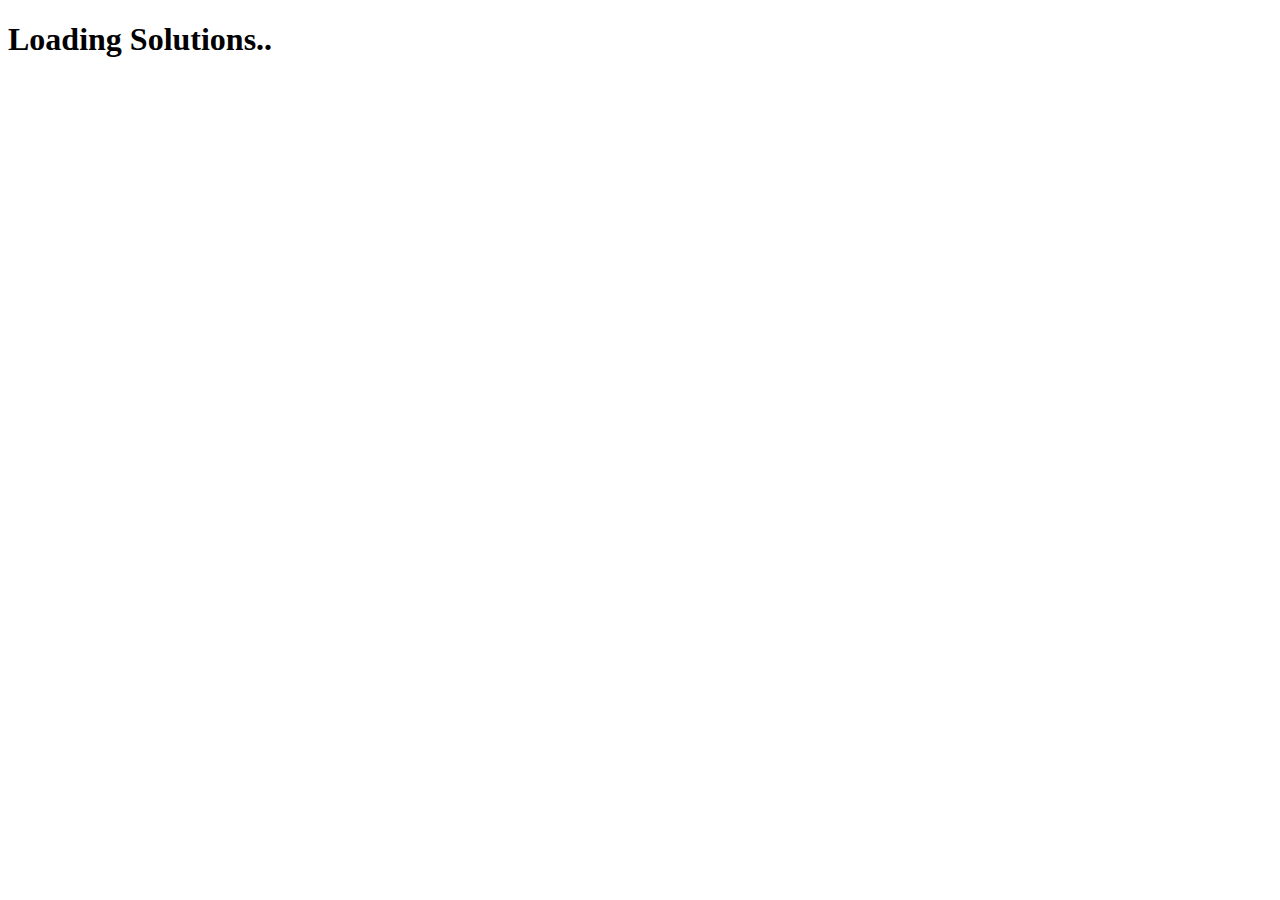
<file: Projects/PuzzleSolver/index.html>
<!doctype html>
<html lang="en">
  <head>
    <title>Puzzle Sovler</title>
    <meta http-equiv="Content-type" content="text/html; charset=utf-8" />
    <style>
        .container {
          flex-direction: row;
          height: 320px;
          width: 700px;
          box-sizing: border-box;
          padding: 2.5px 5px 2.5px 5px;
        }
        .piece {
          display: flex;
          height: 100px;
          position: relative;
          width: 305px;
          border: 1px solid black;
          box-sizing: border-box;
          margin: 2.5px;
        }
        .hole {
          display: flex;
          position: absolute;
          margin: 5px;
          height: 40px;
          width: 40px;
          border-radius: 50px;
          border: 1px solid black;
          box-sizing: border-box;
        }
        .top {
          position: absolute;
          left: 350px;
          height: 310px;
          width: 310px;
          box-sizing: border-box;
          transform: rotate(-90deg);
        }
        .bottom {
          position: absolute;
          height: 310px;
          width: 310px;
          box-sizing: border-box;
        }
        .text {
        }
    </style>
    <script>
      class Piece {
        constructor(number, map, orientation) {
          this.pieceNum = number;
          this.baseMap = map;
          this.orientation = orientation;
        }
        getNewOrientation(orientation) {
          return new Piece(this.pieceNum, this.baseMap, orientation);
        }
        getOrientedMap() {
          let map = [];
          switch(this.orientation) {
            case 0:
              map = this.baseMap;
              break;
            case 1:
              map = this.baseMap.slice(6,12).concat(this.baseMap.slice(0,6));
              break;
            case 2:
              map = this.baseMap.slice(6,12).concat(this.baseMap.slice(0,6)).reverse();
              break;
            case 3:
              map = this.baseMap.slice().reverse();
              break;
          }
          return map;
        }
      }

      // GLOBALS
      let maps = {
        0: [0,0,0,0,0,1,0,1,0,1,0,0],
        1: [0,1,0,0,1,0,0,0,1,0,0,0],
        2: [0,0,1,0,0,0,1,0,0,0,1,0],
        3: [1,0,0,0,0,1,0,0,0,1,0,0],
        4: [0,0,0,1,0,0,1,0,0,0,1,0],
        5: [0,0,1,0,0,1,0,1,0,0,0,0]
      }
      var DESIRED_COUNT = 9;
      let boardsTried = 0;
      let solutions = [];
      loadingState = 3;

      async function main() {

        // Allow DOM to load before processing
        await sleep(50);

        let pieces = [];
        for (key in maps) {
          pieces.push(new Piece(key, maps[key], 0));
        }
        let count = 0;
        for (let arrangement of getArrangements(pieces)) {
            count++;
            if (count == 200000) {
                count = 0;
                await updateLoading();
            }
          if (testBoard(arrangement)) {
              solutions.push(arrangement);
          }
        }

        document.getElementById("loading").innerHTML = "Solutions Found";
        describeResults();
        for(let key in solutions) {
          describeSolution(solutions[key], key)
          drawSolution(solutions[key]);
        }
      }

      function getArrangements(pieces) {
        let arrangements = [];
        let count = 0;
        for (let permutation of getPermutations(pieces)) {
          for (let orientation of getOrientations(permutation)) {
            arrangements.push(orientation);
          }
        }
        return arrangements;
      }

      function getPermutations(array) {
        return perm(array);
        function perm(xs) {
          let ret = [];

          for (let i = 0; i < xs.length; i = i + 1) {
            let rest = perm(xs.slice(0, i).concat(xs.slice(i + 1)));

            if(!rest.length) {
              ret.push([xs[i]])
            } else {
              for(let j = 0; j < rest.length; j = j + 1) {
                ret.push([xs[i]].concat(rest[j]))
              }
            }
          }
          return ret.slice();
        }
      }

      function getOrientations(pieces) {
        let orientations = []
        for (let a=0;a<4;a++) {
          for (let b=0;b<4;b++) {
            for (let c=0;c<4;c++) {
              for (let d=0;d<4;d++) {
                for (let e=0;e<4;e++) {
                  for (let f=0;f<4;f++) {
                    orientations.push([pieces[0].getNewOrientation(a),
                                      pieces[1].getNewOrientation(b),
                                      pieces[2].getNewOrientation(c),
                                      pieces[3].getNewOrientation(d),
                                      pieces[4].getNewOrientation(e),
                                      pieces[5].getNewOrientation(f)]);
                  }
                }
              }
            }
          }
        }
        return orientations;
      }

      function testBoard(pieces) {
        boardsTried++;

        let board = [];
        let topBoard = [];

        for(let key in pieces) {
          if (key < 3) {
            board.push(...pieces[key].getOrientedMap());
          } else {
            topBoard.push(...pieces[key].getOrientedMap());
          }
        }

        for (let col=5;col>=0;col--) {
          for (let row=0;row<6;row++){
            board.push(topBoard[row*6+col]);
          }
        }

        count = 0;
        for(let i=0;i<36;i++) {
          if (board[i] == 1 && board[i+36] == 1) {
            count++;
          }
        }
        if (count == DESIRED_COUNT) {
          return true;
        }
        return false;
      }

      function describeResults() {
        let container = document.createElement('pre');
        container.classList.add("text");
        container.innerHTML = "Total Boards Tested: "+boardsTried+"<br>Solutions Found: "+solutions.length;
        document.body.appendChild(container);
      }

      function describeSolution(pieces, key) {
        let container = document.createElement('pre');
        container.classList.add("text");
        let description = `<strong>SOLUTION ${parseInt(key)+1}:</strong><br>`;
        for (let key in pieces) {
          description += "  Location "+(parseInt(key)+1)+":<br>    Piece Number "+(parseInt(pieces[key].pieceNum)+1)+", Orientation: "+(pieces[key].orientation+1)+"<br>";
        }
        container.innerHTML = description;
        document.body.appendChild(container);
      }

      function drawSolution(pieces) {
        let container = document.createElement('div');
        container.classList.add("container");
        let htmlString = ``;
        let htmlBottom = ``;
        let htmlTop = ``;
        for (let key in pieces) {
          let holesString = ``;
          for (let i=0;i<12;i++) {
            if (pieces[key].getOrientedMap()[i] == 1) {
              holesString += `<div class="hole" style="left: ${i%6*50}px; top: ${i-5>0?50:0}px;"></div>`;
            }
          }
          if (key < 3) {
            htmlBottom +=`<div class="piece">
                          ${holesString}
                        </div>`
          } else {
            htmlTop += `<div class="piece">
                        ${holesString}
                      </div>`
          }
        }
        htmlString += `
          <div class="bottom">${htmlBottom}</div>
          <div class="top">${htmlTop}</div>`;
        container.innerHTML = htmlString;
        document.body.appendChild(container);
      }

      function log(text) {
        document.getElementById("log").innerHTML += `<li>${text}</li>`;
        console.log(text);
      }

      function sleep(ms) {
        return new Promise(resolve => setTimeout(resolve, ms));
      }

      async function updateLoading() {
          loadingState = (loadingState + 1) % 4;
          dots = (loadingState == 0 ? "." : (loadingState == 1 ? ".." : (loadingState == 2 ? "..." : "")));
          document.getElementById("loading").innerHTML = "Loading Solutions"+dots;
          return await sleep(20);
      }

    </script>
  </head>
  <body onload="main()">
    <h1 id="loading">Loading Solutions</h1>
    <ol style="list-style: none" id="log"></ol>
  </body>
</html>
</file>
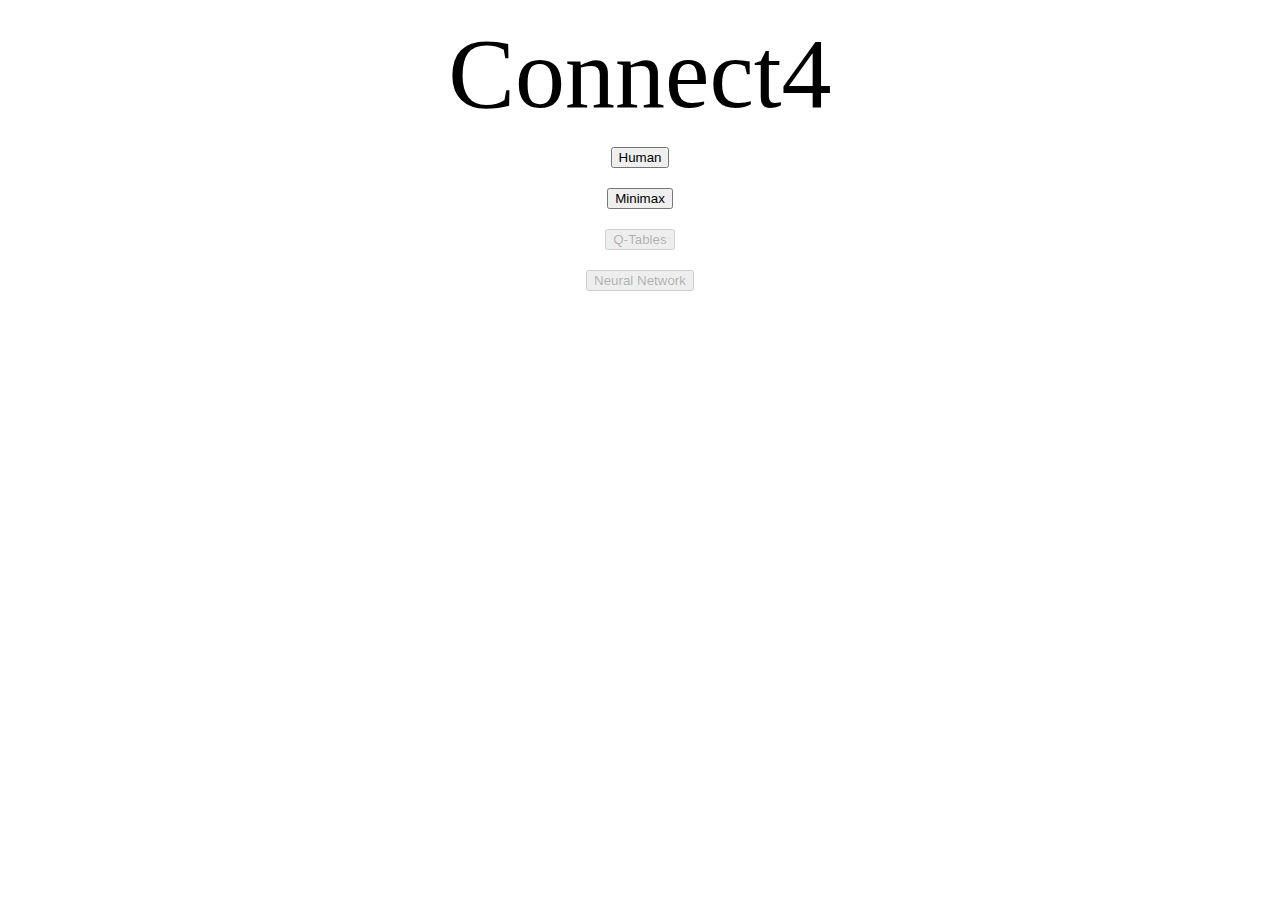
<file: Projects/Connect4-ML/main.html>
<!DOCTYPE HTML>

<html>
    <head>
      <link rel="stylesheet" type="text/css" href="styles.css">
      <script src="Script.js"></script>
      <!--<script src="Minimax.js"></script>-->
    </head>
    <body onload="onload()">
        <div id="main">
          <div id="menu">
            <div class="title">Connect4</div>
            <div id="options-area">
              <button id="human" class="options-button" onclick="start('human')" title="Play against yourself">Human</button>
              <button id="minimax" class="options-button" onclick="start('minimax')" title="Minimax Depth 8">Minimax</button>
              <button id="q-tables" class="options-button" onclick="start('q-tables')" disabled title="Incomplete Implementation">Q-Tables</button>
              <button id="neuralNetwork" class="options-button" onclick="start('neuralNetwork')" disabled title="Incomplete Implementation">Neural Network</button>
            </div>
          </div>
          <div id="game-frame" class="frame hidden">
            <div id="infoArea">
              <div id="buttons">
                <button id="back" class="button" onclick="back()">Back to Menu</button>
                <button id="reset" class="button" onclick="reset()">Reset</button>
                <button id="play-second" class="button hidden" onclick="playSecond()">Play Second</button>
              </div>
              <div id="info">
                <div id="nextTurn">Next Player: Blue</div>
                <div id="thinkingArea"></div>
              </div>
            </div>
            <div id="playArea"></div>
          </div>
        </div>
    </body>
</html>
</file>
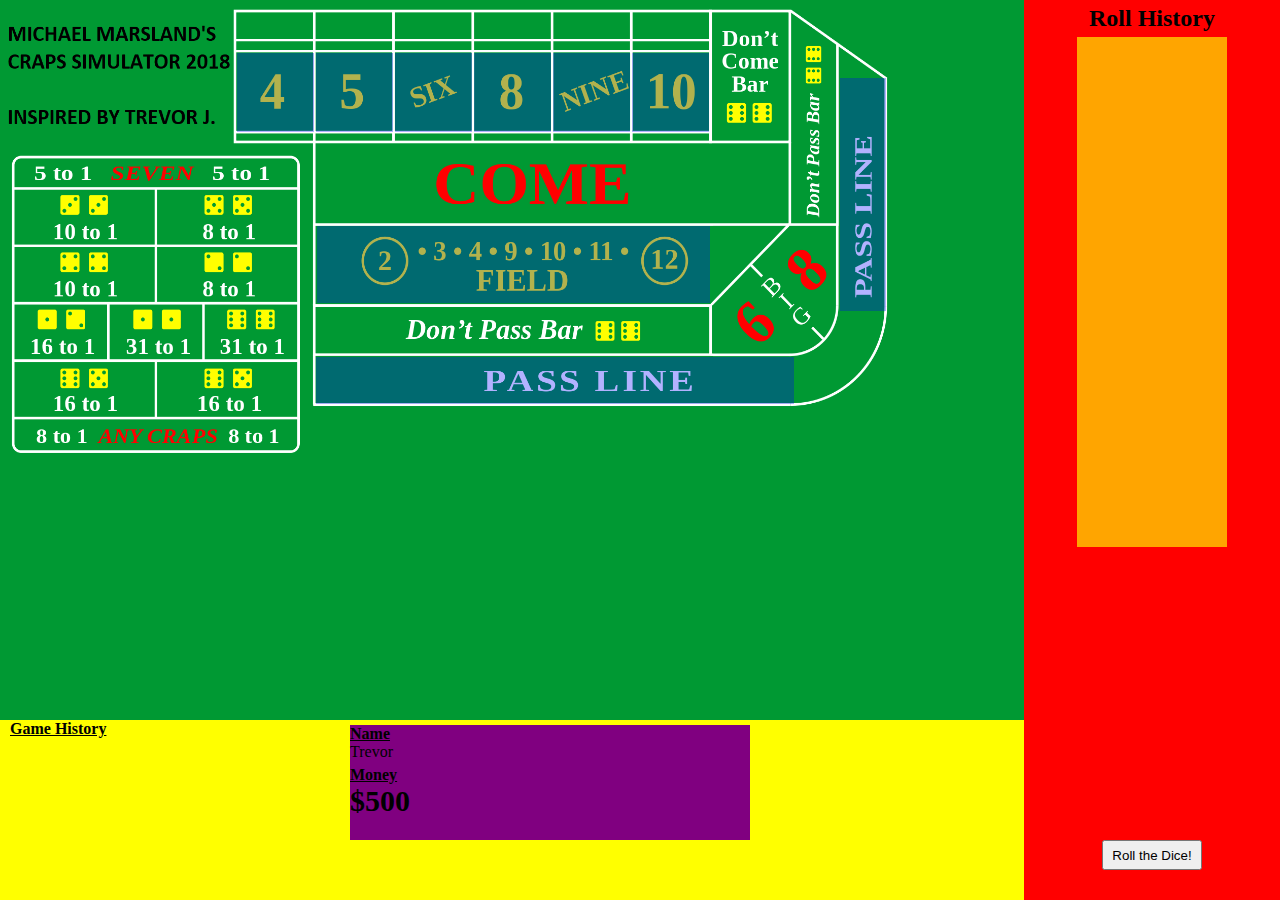
<file: Projects/Craps-Simulator/main.html>
<!DOCTYPE HTML>

<html>
    <head>
        <link rel="stylesheet" type="text/css" href="style.css">
        <script src="script.js"></script>
    </head>
    <body onload="startGame()">
        <div id="main">
            <div id="boardArea">
                <div id="placeBet4" onclick="placeBetOn4()"></div>
                <div id="placeBet5" onclick="placeBetOn5()"></div>
                <div id="placeBet6" onclick="placeBetOn6()"></div>
                <div id="placeBet8" onclick="placeBetOn8()"></div>
                <div id="placeBet9" onclick="placeBetOn9()"></div>
                <div id="placeBet10" onclick="placeBetOn10()"></div>
                <div id="passLineSide"></div>
                <div id="passLineBottom" onclick="placePassLineBetOnBottom()"></div>  
                <div id="fieldBet" onclick="placeFieldBet()"></div>
            </div>
            <div id="rollArea">
                <div id="rollHistoryContainer">      
                    <h2>Roll History</h2>
                    <div id="rollHistory">
                        
                    </div>
                </div>


                <div id="rollDice">
                    <button id="rollDiceButton">Roll the Dice!</button>
                </div>
            
            </div>
            <div id="playerArea">
                <p id="logTitle"><strong>Game History</strong></p>
                <div id="logContainer">
                    <div id="log">
                        
                    </div>
                </div>
                <div id="playerAreaDevider"></div>
                <div id="playerStats">
                    <div id=nameTitle>Name</div>
                    <div id=name>

                    </div>
                    <div id="moneyTitle">Money</div>
                    <div id="money">

                    </div>

                </div>
            </div>
        </div>
    </body>
</html>
</file>
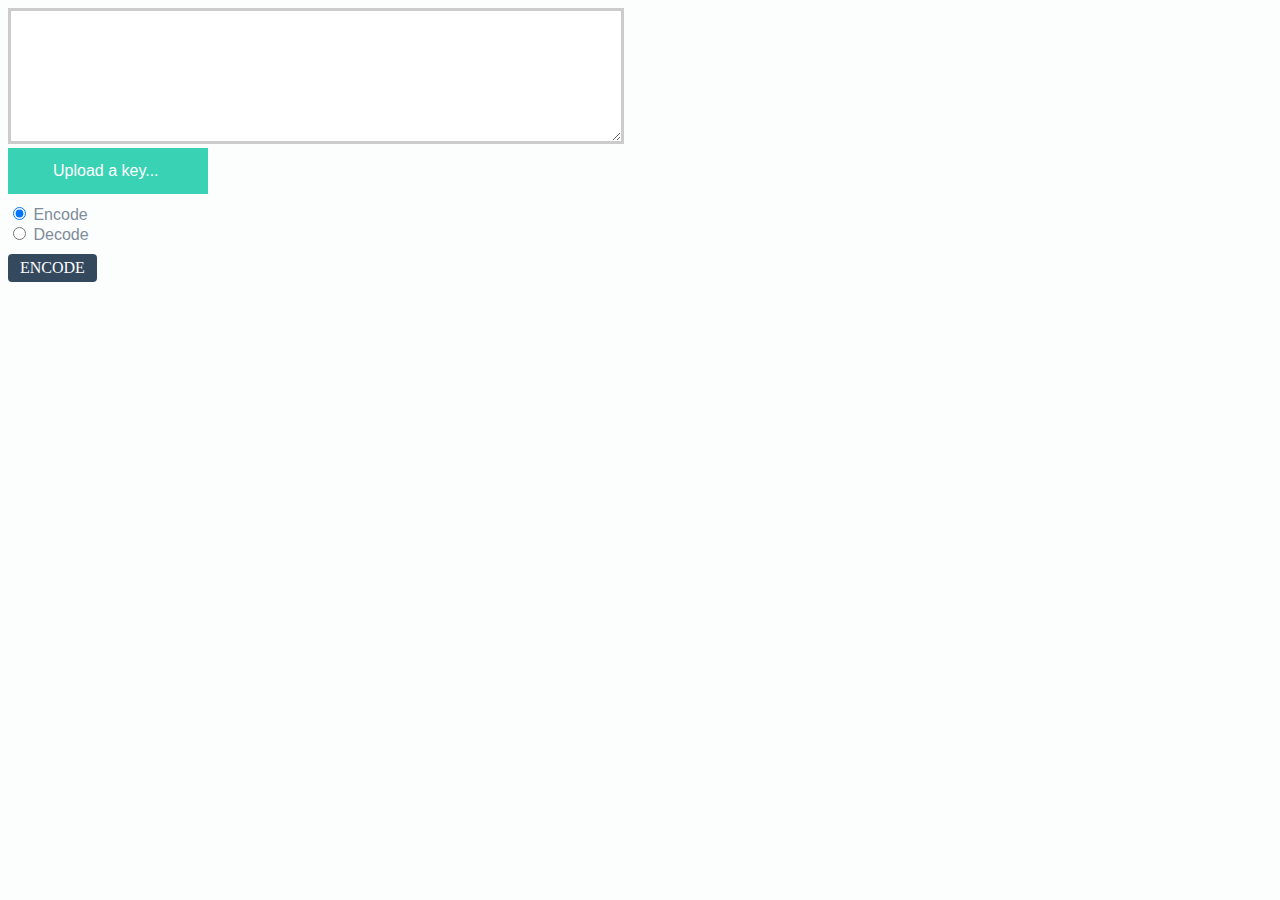
<file: Projects/Cryptomatic/Cryptomatic.html>
<!--
    --- The Cryptomatic 69---
    @author Michael Marsland (For Trevor Ryan Johns) December 14th, 2018

    "Merry Christmas and Happy Birthday. May the big brother state never take away your ability to scheme and plot."
-->

<!-- Version 4.1 -->


<!DOCTYPE HTML>
<html>
    <head>
        <style>
            body {
                font-family: "Open sans", "Segoe UI", "Segoe WP", Helvetica, Arial, sans-serif;
                color: #7F8C9A;
                background: #FCFDFD;
            }
            #wrapper
            {
                width: 100%;
            }

            #inputText {
                width: 600px;
                height: 120px;
                border: 3px solid #cccccc;
                padding: 5px;
                font-family: Tahoma, sans-serif;
                background-position: bottom right;
                background-repeat: no-repeat;
            }

            #encodeButton {
                background-color: #34495E;
                border: none;
                color: white;
                padding: 5px 12px;
                text-align: center;
                text-decoration: none;
                display: inline-block;
                font-size: 16px;
                margin-top: 10px;
                font-family: "Palatino Linotype";
                border: 0px dashed #39D2B4;
                border-radius: 4px;
            }

            #copyAllButton {
                background-color: #39D2B4;
                border: none;
                display: none;
                color: white;
                padding: 3px 7px;
                text-align: center;
                text-decoration: none;
                font-size: 14px;
                margin-top: 10px;
            }

            #outputText
            {
                word-wrap: break-word;
                white-space: pre-wrap;
            }

            .input-file-container {
                position: relative;
                width: 200px;
            }

            .js .input-file-trigger {
                display: block;
                padding: 14px 45px;
                background: #39D2B4;
                color: #fff;
                transition: all 0.3s;
                font-size: 1em;
                cursor: pointer;
            }

            .js .input-file {
                position: absolute;
                top: 0;
                left: 0;
                width: 200px;
                opacity: 0;
                padding: 14px 0;
                cursor: pointer;
            }

            .js .input-file:hover + .input-file-trigger,
            .js .input-file-trigger:hover {
                background: #34495E;
                color: #39D2B4;
            }

            .file-return {
                margin: 0;
                margin-top: 5px;
                margin-bottom: 10px;
            }

            .js .file-return {
                font-style: italic;
                font-size: .9em;
                font-weight: bold;
            }

            .js .file-return:not(:empty):before {
                content: "Current Key: ";
                font-style: normal;
                font-weight: normal;
            }


        </style>
    </head>
    <body>
        <div id="wrapper">
            <div id="inputArea">
                <textarea name="styled-textarea" id="inputText" onfocus="setbg('#39d2b407');" onblur="setbg('white')"></textarea>
            </div>
            <div id="uploadKeyArea">
                <div class="input-file-container">
                    <input class="input-file" id="fileInput" type="file">
                    <label tabindex="0" for="my-file" class="input-file-trigger">Upload a key...</label>
                </div>
                <p class="file-return"></p>
                <input id="encode" type="radio" name="coding" value="Encode" onclick="clickRadioButton(this.value)" checked> Encode<br>
                <input id="decode" type="radio" name="coding" value="Decode" onclick="clickRadioButton(this.value)"> Decode<br>
                <button id="encodeButton" onclick="encodeOrDecode()"> ENCODE </button><br>
                <button id="copyAllButton" onclick="copyAll()"> Copy to Clipboard </button>
            </div>
            <div id="outputArea">
                <p id="outputText"></p>
            </div>
        </div>



        <script type="text/javascript">
            var indexStepIncrement = 6;
            var searchStartOffsetIncrement = 9;
            var encode = true;

            var indexStep = 0;
            var searchStartOffset = 0;

            var key = ""; // 0H1e2y3 4t5h6e7r8e9,10 11h12o13w14 15a16r17e18 19y20o21u22? --> message => eyyy, who art thou? ---> 8-32-38-27-40-55-56-60-75-64

            function encodeOrDecode(evt) {
                var f = document.getElementById("fileInput").files[0];
                var message = document.getElementById("inputText").value;

                if (f) {
                    var r = new FileReader();
                    r.onload = function (e) {
                        var contents = e.target.result;
                        key = r.result;

                        if (encode)
                        {
                            document.getElementById("outputText").innerHTML = encodeMessage(message);
                            reassesCopyButtonVisibility();
                        }
                        else
                        {
                            document.getElementById("outputText").innerHTML = decodeMessage(message);
                            reassesCopyButtonVisibility();
                        }
                    }

                    r.readAsText(f);
                } else if (key != "")
                {
                    if (encode) {
                        document.getElementById("outputText").innerHTML = encodeMessage(message);
                        reassesCopyButtonVisibility();
                    }
                    else {
                        document.getElementById("outputText").innerHTML = decodeMessage(message);
                        reassesCopyButtonVisibility();
                    }
                }
                else {
                    alert("You must upload a key file");
                }
            }

            function encodeChar(char)
            {
                var position = key.indexOf(char, searchStartOffset) + 1; // 0, 9, 18, 27, 36, 45, 54, ...
                if (position == 0)
                {
                    searchStartOffset = 0;
                    position = key.indexOf(char, searchStartOffset) + 1;
                    if (position == 0)
                    {
                        throw new Error("Bad Key/Message Combination");
                    }
                }
                searchStartOffset += searchStartOffsetIncrement;

                indexStep += indexStepIncrement; // 6, 12, 18, 24, 30, 36, 42, 48, 54, 60, 66, 6, ...
                if (indexStep > 69) {
                    indexStep = 6;
                }

                var newPosition = position + indexStep;

                return newPosition;
            }

            function encodeMessage(message)
            {
                try
                {
                    indexStep = 0;
                    searchStartOffset = 0;

                    var encodedWord = "";
                    for (var i = 0; i < message.length; i++) {
                        encodedWord += encodeChar(message[i]) + "-";
                    }

                    return encodedWord.substring(0, encodedWord.length - 1);
                }
                catch (error)
                {
                    alert("The current message cannot be encoded with the given key");
                }
            }

            function decodeChar(position)
            {
                indexStep += indexStepIncrement; // 6, 12, 18, 24, 30, 36, 42, 48, 54, 60, 66, 6, ...
                if (indexStep > 69) {
                    indexStep = 6;
                }

                var newIndex = position - 1 - indexStep;
                if (key[newIndex] == undefined) {
                    throw new Error("Cannot decode the message");
                }
                return key[newIndex];
            }

            function decodeMessage(code)
            {
                try {
                    indexStep = 0;
                    var numbers = code.split('-');
                    var message = "";
                    for (var i = 0; i < numbers.length; i++) {
                        message += decodeChar(numbers[i]);
                    }
                    return message;
                }
                catch (error) {
                    return "<p style='color: red;'>Cannot decode the message</p>";
                }

            }
        </script>

        <script type="text/javascript">
            document.querySelector("html").classList.add('js');

            var fileInput = document.querySelector(".input-file"),
                button = document.querySelector(".input-file-trigger"),
                the_return = document.querySelector(".file-return");

            button.addEventListener("click", function (event) {
                fileInput.focus();
                return false;
            });

            fileInput.addEventListener("change", function (event) {
                if (this.files[0]) {
                    the_return.innerHTML = this.files[0].name;
                }
            });

            reassesCopyButtonVisibility();


            function clickRadioButton(type)
            {
                if (type == "Encode") {
                    encode = true;
                    document.getElementById('encodeButton').innerText = "ENCODE";
                }
                else
                {
                    encode = false;
                    document.getElementById('encodeButton').innerText = "DECODE";
                }
            }

            function setbg(color)
            {
                document.getElementById("inputText").style.background = color
            }

            function reassesCopyButtonVisibility()
            {
                console.log("Running");
                var text = document.querySelector('#outputText').innerText;

                if (text == '')
                {
                    document.querySelector("#copyAllButton").style.display = 'none';
                }
                else
                {
                    document.querySelector("#copyAllButton").style.display = 'inline-block';
                }
            }

            function copyAll()
            {
                const el = document.createElement('input');  // Create a <textarea> element
                el.value = document.querySelector('#outputText').innerText;                                 // Set its value to the string that you want copied
                el.setAttribute('readonly', '');                // Make it readonly to be tamper-proof
                el.style.position = 'absolute';
                el.style.left = '-9999px';                      // Move outside the screen to make it invisible
                document.body.appendChild(el);                  // Append the <textarea> element to the HTML document
                const selected =
                   document.getSelection().rangeCount > 0        // Check if there is any content selected previously
                     ? document.getSelection().getRangeAt(0)     // Store selection if found
                     : false;                                    // Mark as false to know no selection existed before
                el.select();                                    // Select the <textarea> content
                document.execCommand('copy');                   // Copy - only works as a result of a user action (e.g. click events)
                document.body.removeChild(el);                  // Remove the <textarea> element
                if (selected) {                                 // If a selection existed before copying
                   document.getSelection().removeAllRanges();    // Unselect everything on the HTML document
                   document.getSelection().addRange(selected);   // Restore the original selection
                }
            }




        </script>
    </body>
</html>
</file>
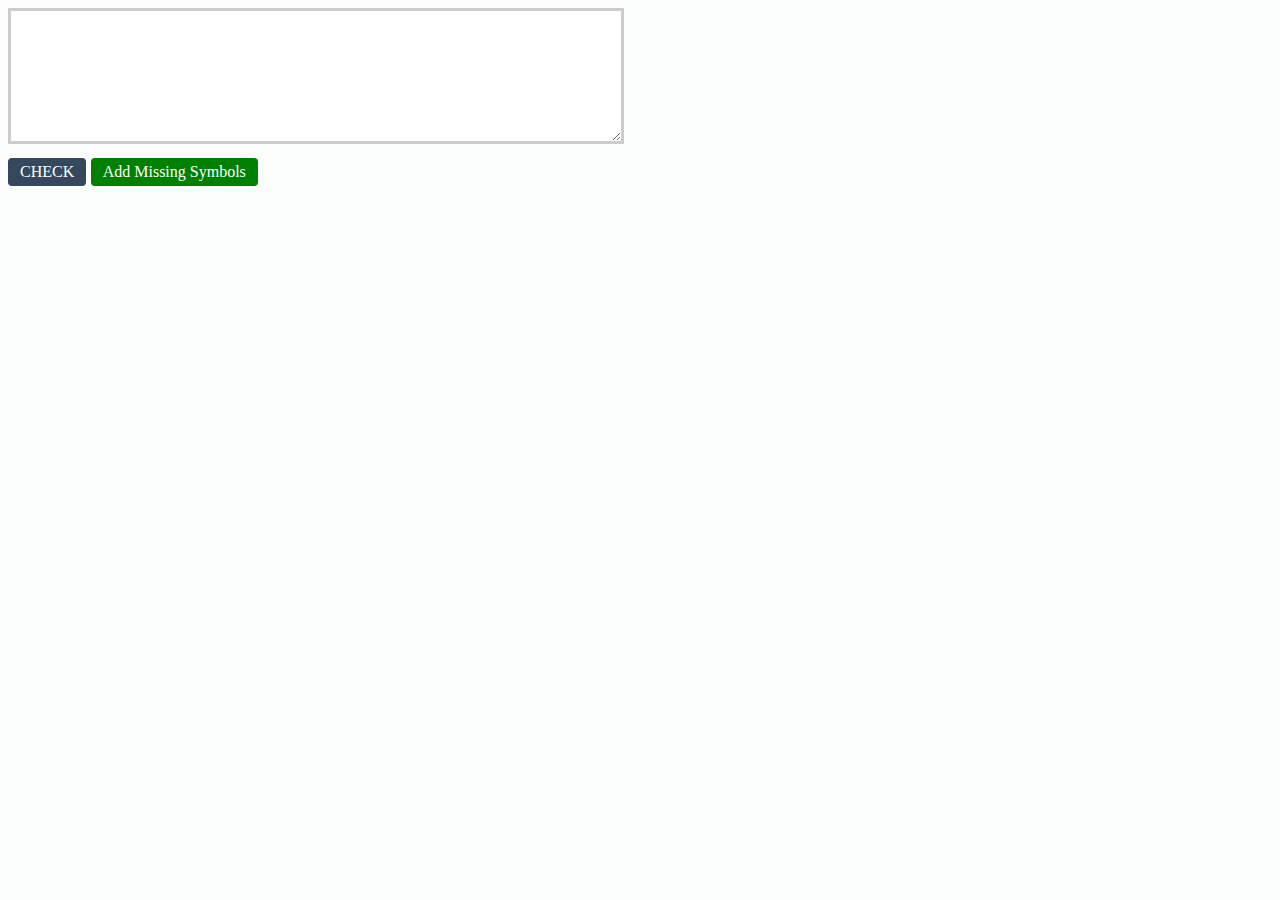
<file: Projects/Cryptomatic/KeyCreator.html>
<!--
    Checks a given file for missing symbols and can add them if needed. For use with the Cryptomatic!

    @author Michael Marsland
    @version Dec 28th, 2018
-->

<!-- Version 4.1 -->

<!DOCTYPE HTML>
<html>
    <head>
        <style>
            body {
                font-family: "Open sans", "Segoe UI", "Segoe WP", Helvetica, Arial, sans-serif;
                color: #7F8C9A;
                background: #FCFDFD;
            }
            #wrapper
            {
                width: 100%;
            }

            #inputText {
                width: 600px;
                height: 120px;
                border: 3px solid #cccccc;
                padding: 5px;
                font-family: Tahoma, sans-serif;
                background-position: bottom right;
                background-repeat: no-repeat;
            }

            #checkButton {
                background-color: #34495E;
                border: none;
                color: white;
                padding: 5px 12px;
                text-align: center;
                text-decoration: none;
                display: inline-block;
                font-size: 16px;
                margin-top: 10px;
                font-family: "Palatino Linotype";
                border: 0px dashed #39D2B4;
                border-radius: 4px;
            }

            #addSymbolsButton {
                background-color: green;
                border: none;
                color: white;
                padding: 5px 12px;
                text-align: center;
                text-decoration: none;
                display: inline-block;
                font-size: 16px;
                margin-top: 10px;
                font-family: "Palatino Linotype";
                border: 0px dashed #39D2B4;
                border-radius: 4px;
            }

            #copyAllButton {
                background-color: #39D2B4;
                border: none;
                display: none;
                color: white;
                padding: 3px 7px;
                text-align: center;
                text-decoration: none;
                font-size: 14px;
                margin-top: 10px;
                display: inline-block;
            }

            #downloadFileButton {
                background-color: #39D2B4;
                border: none;
                display: none;
                color: white;
                padding: 3px 7px;
                text-align: center;
                text-decoration: none;
                font-size: 14px;
                margin-top: 10px;
                display: inline-block;
            }

            #outputText
            {
                word-wrap: break-word;
                white-space: pre-wrap;
            }

            .input-file-container {
                position: relative;
                width: 200px;
            }

            .js .input-file-trigger {
                display: block;
                padding: 14px 45px;
                background: #39D2B4;
                color: #fff;
                transition: all 0.3s;
                font-size: 1em;
                cursor: pointer;
            }

            .js .input-file {
                position: absolute;
                top: 0;
                left: 0;
                width: 200px;
                opacity: 0;
                padding: 14px 0;
                cursor: pointer;
            }

            .js .input-file:hover + .input-file-trigger,
            .js .input-file-trigger:hover {
                background: #34495E;
                color: #39D2B4;
            }

            .file-return {
                margin: 0;
                margin-top: 5px;
                margin-bottom: 10px;
            }

            .js .file-return {
                font-style: italic;
                font-size: .9em;
                font-weight: bold;
            }

            .js .file-return:not(:empty):before {
                content: "Current Key: ";
                font-style: normal;
                font-weight: normal;
            }
        </style>
    </head>
    <body>
        <div id="wrapper">
            <div id="inputArea">
                <textarea name="styled-textarea" id="inputText" onfocus="setbg('#39d2b407');" onblur="setbg('white')"></textarea>
            </div>
            <button id="checkButton" onclick="checkKey(true)"> CHECK </button>
            <button id="addSymbolsButton" onclick="addMissingSymbols()"> Add Missing Symbols </button><br>
            <button id="copyAllButton" onclick="copyAll()"> Copy to Clipboard </button>
            <button id="downloadFileButton" onclick="downloadCompleteKey()"> Download Complete Key </button>
            <div id="outputArea">
                <p id="outputText"></p>
            </div>
        </div>

        <script type="text/javascript">
            var letters = "abcdefghijklmnopqrstuvwxyzABCDEFGHIJKLMNOPQRSTUVWXYZ";
            var numbers = "0123456789";
            var characters =" `~!@#$%^&*()_+-={}[]|:;'\"\\?/><,.    ";
            var symbols = letters + numbers + characters;
            var missingSymbols = "";
            console.log(symbols);

            function checkKey(show) {
                var text = document.getElementById("inputText").value;
                missingSymbols = "";
                for (symbolIndex in symbols){
                    if (!text.includes(symbols[symbolIndex]))
                    {
                        missingSymbols += symbols[symbolIndex];
                    }
                }
                
                if (show)
                {
                    displayMissingSymbols();
                }
            }

            function addMissingSymbols(){
                console.log("Adding Symbols!");
                var key = document.getElementById("inputText").value;
                checkKey(false);

                for (symbolIndex in missingSymbols){
                    var index = Math.floor(Math.random() * key.length);
                    key = key.slice(0, index) + missingSymbols[symbolIndex] + key.slice(index);
                    console.log(index);
                }
                
                document.getElementById("outputText").innerText = key;
                reassesCopyButtonVisibility();
                reassesDownloadButtonVisibility();
            }

            function displayMissingSymbols()
            {
                if (missingSymbols == ""){
                    document.getElementById("outputText").innerText = "This key is complete! Happy Encoding!";
                    reassesDownloadButtonVisibility();
                } else {
                    document.getElementById("outputText").innerText = "This key is missing the following symbols:\n" + missingSymbols;
                }
            }

            function downloadCompleteKey()
            {
                addMissingSymbols();
                var key = document.getElementById("outputText").innerText;
                download("CompleteKey.txt", key);
            }
        </script>

        <script type="text/javascript">
            document.querySelector("html").classList.add('js');

            reassesCopyButtonVisibility();
            reassesDownloadButtonVisibility();

            function setbg(color)
            {
                document.getElementById("inputText").style.background = color
            }

            function reassesCopyButtonVisibility()
            {
                var text = document.querySelector('#outputText').innerText;

                if (text == '')
                {
                    document.querySelector("#copyAllButton").style.display = 'none';
                }
                else
                {
                    document.querySelector("#copyAllButton").style.display = 'inline-block';
                }
            }

            function reassesDownloadButtonVisibility()
            {
                var text = document.querySelector('#outputText').innerText;

                if (text == '')
                {
                    document.querySelector("#downloadFileButton").style.display = 'none';
                }
                else
                {
                    document.querySelector("#downloadFileButton").style.display = 'inline-block';
                }
            }

            function copyAll()
            {
                const el = document.createElement('input');  // Create a <textarea> element
                el.value = document.querySelector('#outputText').innerText;                                 // Set its value to the string that you want copied
                el.setAttribute('readonly', '');                // Make it readonly to be tamper-proof
                el.style.position = 'absolute';
                el.style.left = '-9999px';                      // Move outside the screen to make it invisible
                document.body.appendChild(el);                  // Append the <textarea> element to the HTML document
                const selected =
                   document.getSelection().rangeCount > 0        // Check if there is any content selected previously
                     ? document.getSelection().getRangeAt(0)     // Store selection if found
                     : false;                                    // Mark as false to know no selection existed before
                el.select();                                    // Select the <textarea> content
                document.execCommand('copy');                   // Copy - only works as a result of a user action (e.g. click events)
                document.body.removeChild(el);                  // Remove the <textarea> element
                if (selected) {                                 // If a selection existed before copying
                   document.getSelection().removeAllRanges();    // Unselect everything on the HTML document
                   document.getSelection().addRange(selected);   // Restore the original selection
                }
            }

            function download(filename, text) {
                var element = document.createElement('a');
                element.setAttribute('href', 'data:text/plain;charset=utf-8,' + encodeURIComponent(text));
                element.setAttribute('download', filename);

                element.style.display = 'none';
                document.body.appendChild(element);

                element.click();

                document.body.removeChild(element);
                }
        </script>
    </body>
</html>
</file>
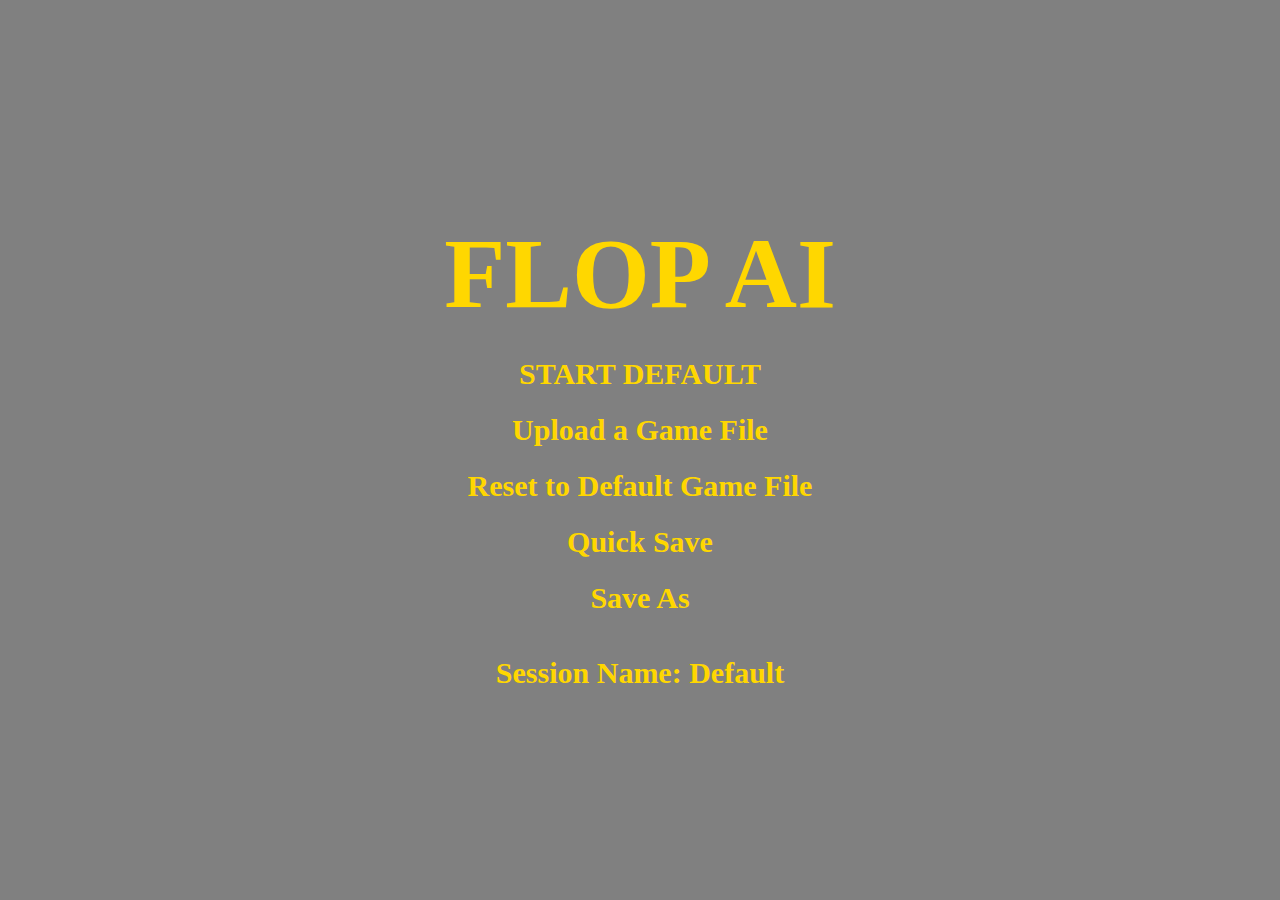
<file: Projects/FlopAI/app.html>
<!DOCTYPE HTML>

<html>
    <head>
      <link rel="stylesheet" type="text/css" href="styles/mainStyles.css">
      <script src="resources/Adjectives.js"></script>
      <script src="resources/Maps.js"></script>
      <script src="resources/Names.js"></script>
      <script src="resources/Default.js"></script>


      <script src="scripts/AI.js"></script>
      <script src="scripts/App.js"></script>
      <script src="scripts/Coach.js"></script>
      <script src="scripts/Coord.js"></script>
      <script src="scripts/Matrix.js"></script>
      <script src="scripts/NeuralNetwork.js"></script>
      <script src="scripts/Modal.js"></script>
      <script src="scripts/Map.js"></script>
      <script src="scripts/MapManager.js"></script>
      <script src="scripts/Game.js"></script>
      <script src="scripts/System.js"></script>
      <script src="scripts/Block.js"></script>
      <script src="scripts/Board.js"></script>
      <script src="scripts/Brain.js"></script>
      <script src="scripts/Decoder.js"></script>
      <script src="scripts/Direction.js"></script>
      <script src="scripts/Player.js"></script>
      <script src="scripts/Position.js"></script>
      <script src="scripts/tests.js"></script>
      <script src="scripts/mainScript.js"></script>


    </head>
    <body onload="startUp()">
        <div id="main">
          <div id="welcome" class="frame">
            <h1 id="title">FLOP AI</h1>
            <h3 id="play" class="welcomeOption pulse hidden" onclick="app.play()">PLAY</h3> <!-- disabledPlay -->
            <h3 id="default" class="welcomeOption pulse" onclick="app.startDefault()">START DEFAULT</h3>

            <h3 class="welcomeOption" onclick="document.getElementById('gameFileInput').click()">Upload a Game File</h3>
            <input id="gameFileInput" class="hidden" type="file" onchange="app.readGameFile()"/>

            <h3  class="welcomeOption" onclick="app.resetToDefault()">Reset to Default Game File</h3>
            <h3  class="welcomeOption" onclick="app.saveGame()">Quick Save</h3>
            <h3  class="welcomeOption" onclick="app.saveAs()">Save As</h3>
            <h3  id="sessionName" >Session Name: Default</h3>

          </div>
          <div id="home" class="hidden frame">
            <h1 id="title">FLOP AI</h1>
            <div id="levelArea">
              <div class="arrowsArea"><div class="arrow-left disabled" onclick="mapManager.leftArrow()"></div></div>
              <div class="levelPaneArea">
                <!-- Poplated by the Map Manager -->
              </div>
              <div class="arrowsArea"><div class="arrow-right" onclick="mapManager.rightArrow()"></div></div>
            </div>
            <!--<h3 class="welcomeOption" onclick="app.goToLevelDesigner()">New Level</h3>-->
            <h3 class="back" onclick="app.back()">Back</h3>
          </div>

          <div id="board" class="hidden frame">
            <div id="playArea">
            </div>
            <div id="sidebar">
                <p id="moveNum">Moves: 0</p>
                <div id="infoArea">
                  <p id="brainName"></p>
                  <p id="brainTraits"></p>
                </div>
                <h4 class="editButtons hidden" onclick="mapManager.quickSave()">Quick Save</h4>
                <h4 class="editButtons hidden" onclick="mapManager.saveAs()">Save As</h4>
                <h4 class="editButtons hidden" onclick="mapManager.delete()">Delete</h4>
                <h4 id="editDone" onclick="mapManager.editDone()">Edit</h4>
                <h3 class="back" onclick="app.back()">Back</h3>
            </div>
          </div>
          <div id="victory" class="hidden frame"><h1>Congratulations!</h1><h1 id="victoryMoveNum">Moves: 0</h1><h3 class="back" onclick="app.back()">Back</h3></div>
        </div>
    </body>
</html>
</file>
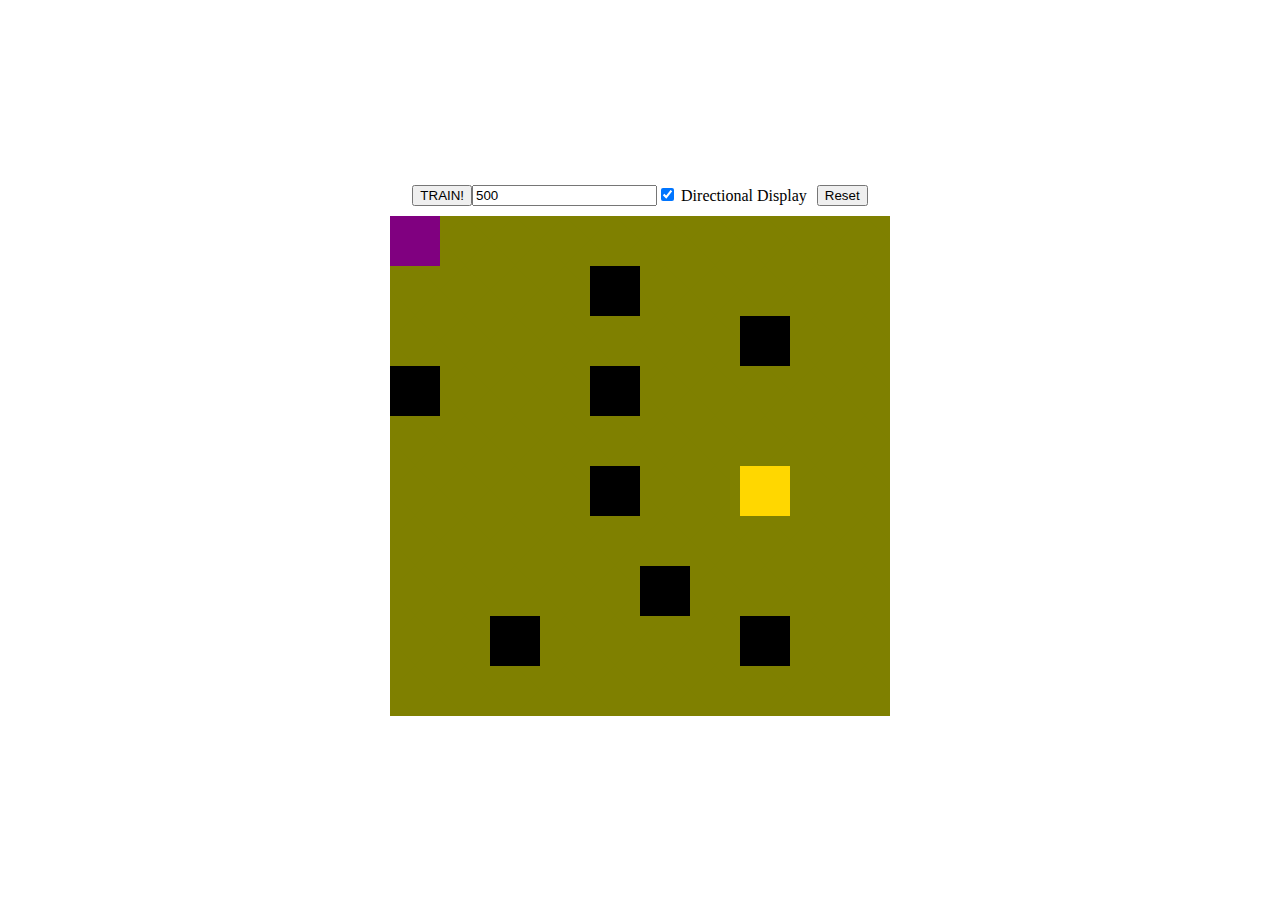
<file: Projects/M-Beer/main.html>
<!DOCTYPE HTML>

<html>
    <head>
      <link rel="stylesheet" type="text/css" href="styles.css">
      <script src="AI.js"></script>
    </head>
    <body onload="onload()">
        <div id="main">
          <div id="playArea">
          </div>
          <div id="console">
            <button onclick="runTrain()">TRAIN!</button>
            <input id="timesInput" type="text" placeholder="500" value="500"/>
            <div>
              <input type="checkbox" id="style" name="style" onchange="changeDisplay()" checked>
              <label for="style">Directional Display</label>
            </div>
            <button onclick="reset()" id="reset">Reset</button>
          </div>
          <div id="infoBox">
          </div>
        </div>
    </body>
</html>
</file>
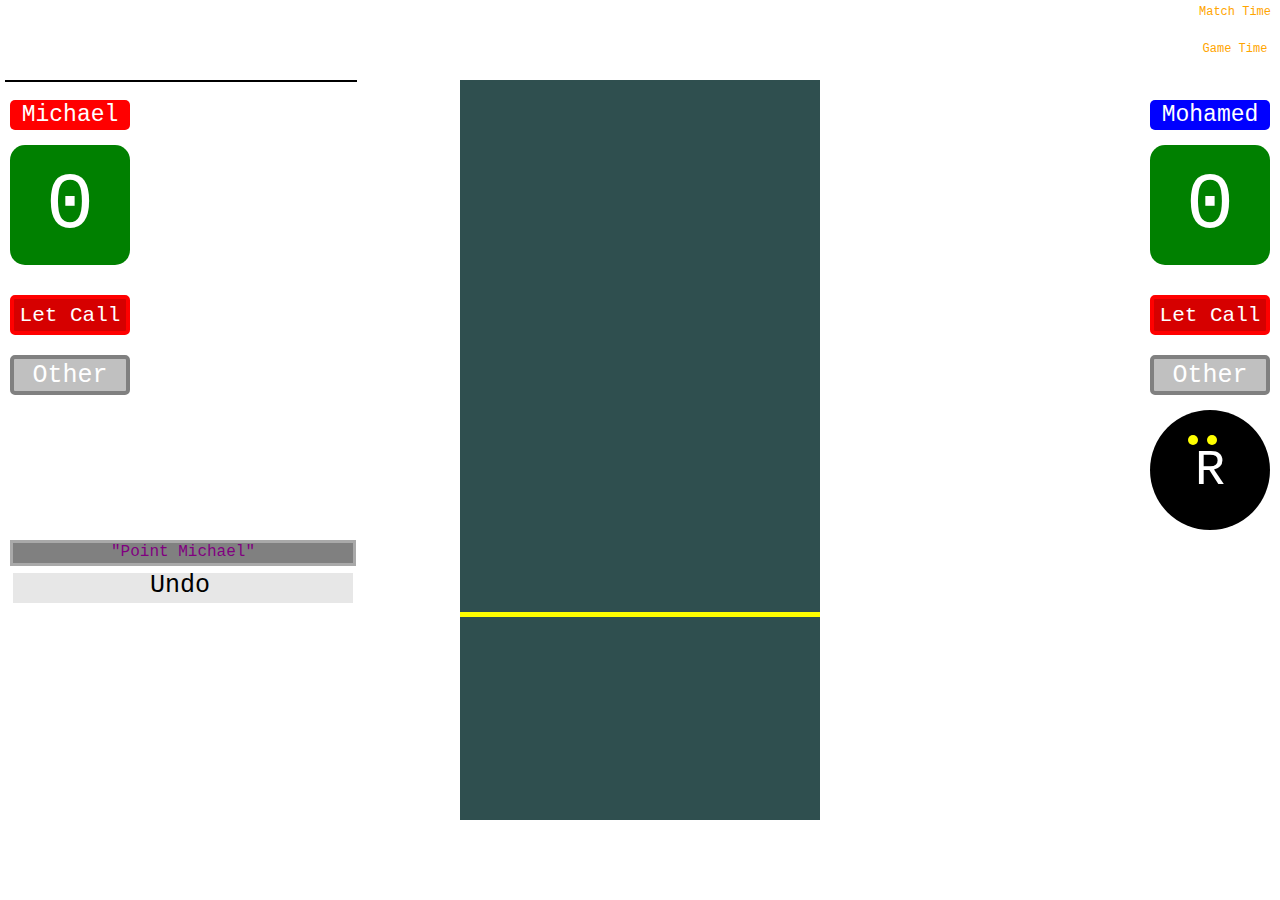
<file: Projects/Squash-Scorekeeper/main.html>
<html>
    <head>
        <link rel="stylesheet" href="style.css">
        <script src="script.js"></script>
        <meta name="viewport" content="width=device-width, initial-scale=1">
    </head>
    <body onload="startApp();">
        <div id="mainWrapper">
            <div id="s8PhoneScreen">
                <div id="runningGameScreen">
                    <div id="exit">EXIT</div>
                    <div id="settings">Settings</div>
                    <div id="gameNum">Game #</div>
                    <div id="clockAreaCover" onclick="clockPlayPause()"></div>
                    <div id="matchScore">"0-0"</div>
                    <div id="matchTimeLabel">Match Time</div>
                    <div id="matchTime">0:00</div>
                    <div id="gameTimeLabel">Game Time</div>
                    <div id="gameTime">0:00</div>
                    <div id="divider"></div>
                    <div id="scoreHistory"></div>
                    
                    
                    
                    <div id="player1Side">
                        <div class="name" contenteditable="true" onclick="editPlayer1()">Michael</div>
                        <div class="score" onclick="scorePlayer1()">0</div>
                        <div class="letCall" onclick="decreaseScorePlayer1()">Let Call</div>
                        <div class="other" onclick="otherPlayer1()">Other</div>
                        <div class="serveIndicator"><div class="left-dot"></div><div class="right-dot"></div><div class="side">R</div></div>
                    </div>
                    <div id="player2Side">
                        <div class="name" onkeypress="return (this.innerText.length <= 7)" contenteditable="true" onclick="editPlayer2()">Mohamed</div>
                        <div class="score" onclick="scorePlayer2()">0</div>
                        <div class="letCall" onclick="decreaseScorePlayer2()">Let Call</div>
                        <div class="other" onclick="otherPlayer2()">Other</div>
                        <div class="serveIndicator"><div class="left-dot"></div><div class="right-dot"></div><div class="side">R</div></div>
                    </div>

                    <div id="speechRecognitionBox">"Point Michael"</div>
                    <div id="undoBox"></div>
                    <div id="undoText">Undo</div>
                    <div id="endMarker"></div>
                </div>
            </div>
        </div>
    </body>
</html>
</file>
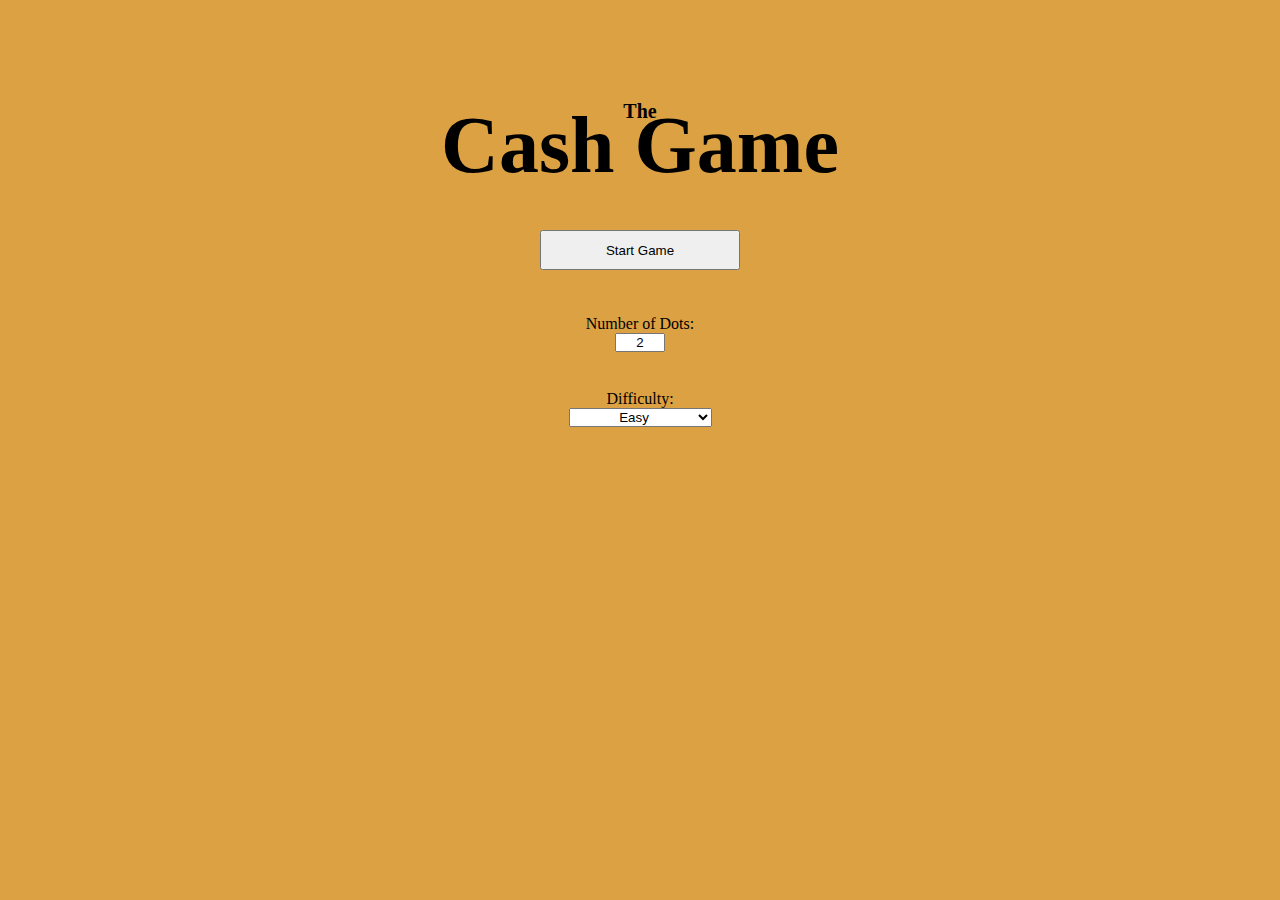
<file: Projects/The-Cash-Game/app.html>
<html>
    <head>
        <style>
            html, body, #wrapper
{
    height: 100%;
    width: 100%;
    margin: 0;
    padding: 0;
}
/* Samsung S8 => PIXELS = 1440 x 2960, VIEWPORT = 360 x 740 */
/* Menu Screen */
#menu-screen
{
    background-color: #dba143;
    height: 100%;
    width: 100%;
    overflow:auto;
}
#title
{
    position: absolute;
    left: 50%;
    top: 200px;
    transform: translate(-50%, -50%);             
    height:200px;
    width: 740px;
    color: black;
    font-weight: 600;
    text-align: center;
    vertical-align: middle;
}
#title-top
{
    position: absolute;
    top: 0;
    left: 0;
    font-family: 'Times New Roman';
    font-size: 20px;
    height:30px;
    width: 740px;       
}
#title-bottom
{
    position: absolute;
    top:0px;
    height:200px;
    width: 740px;
    font-size: 80px;
    font-family: 'Brush Script MT', 'Brush Script Std', cursive;   
}
#start-button
{
    height:40px;
    width:200px;
    position: absolute;
    left: 50%;
    top: 250px;
    transform: translate(-50%, -50%);
}
#example-button
{
    height:30px;
    width:200px;
    position: absolute;
    left: 50%;
    top: 500px;
    transform: translate(-50%, -50%);
}
#number-of-dots-selector-box
{
    height:20px;
    width:200px;
    text-align: center;
    position: absolute;
    left: 50%;
    top: 325px;
    transform: translate(-50%, -50%);
}
#number-of-dots-selector-box #number-of-dots-selector
{
    width: 50px;
    padding: 0px 0px 0px 15px;
    text-align: center;
    text-align-last: center;
}
#difficulty-selector-box
{
    height:20px;
    width:150px;
    text-align: center;
    text-align-last: center;
    position: absolute;
    left: 50%;
    top: 400px;
    transform: translate(-50%, -50%);
}

/* Game Screen */
#game-screen
{
    background-color: #dba143;
    height: 100%;
    width: 100%;
    display: none;
}
#game-board
{
    position: absolute;
    height:500px;
    width: 1300px;
}
#connection-svg
{
    position: absolute;
    height:500px;
    width: 1300px;
}
#connection-svg > polyline
{
    transform: translate(50px, 50px);
    z-index:19;
}

/* Example Game */
#example-game-screen
{
    background-color: #dba143;
    height: 100%;
    width: 100%;
    display: none;
}

.node
{
    height:100px;
    width: 100px;
    background-color: red;
    border: black 5px solid;
    border-radius: 100px;
    position:absolute;
    box-sizing: border-box;
    z-index:20;
}
.leftHalf
{
    height: 90px;
    width: 45px;
    position:absolute;
    transform:translate(0, 0);
    border-top-left-radius: 50px;
    border-bottom-left-radius: 50px;
    background: rgba(255, 115, 0, 0.7);
    box-sizing: border-box;
}
.rightHalf
{
    height: 90px;
    width: 45px;
    position:absolute;
    transform:translate(+45px, 0);
    border-top-right-radius: 50px;
    border-bottom-right-radius: 50px;
    background: rgba(255, 0, 0, 0.781);
    box-sizing: border-box;
}
.value
{
    position:absolute;
    z-index: 21;
    font-size: 60px;
    font-family: 'Courier New', Courier, monospace;
    font-weight: bolder;
    pointer-events: none;
    margin:0;
    text-align: center;
    width: 90px;
    transform: translate(0px, 12px);
}


/* Victory Screen */
#victory-screen
{
    background-color: #dba143;
    height: 100%;
    width: 100%;
    display: none;
}

#victory-text
{
    position: absolute;
    left: 50%;
    top: 300px;
    transform: translate(-50%, -50%);             
    height:200px;
    width: 1000px;
    color: black;
    font-size: 65px;
    font-weight: 600;
    text-align: center;
    vertical-align: middle;
}
#victory-text-p
{
    color: red;
    font-weight: bolder;
}
        </style>
        <script>
            var node1;
var node2;
var node3;
var node4;
var node5;
var node6;
var node7;
var node8;
var node9;
var node10;
var node11;

var app;

var menu_screen;
var game_screen;
var game_board;
var example_game_screen;
var victory_screen;
var current_screen;
var connection_svg;
var moves = 0;
var nodes = [];
var grid = [[0,0,0,0,0,0,0,0,0,0,0,0,0],[0,0,0,0,0,0,0,0,0,0,0,0,0],[0,0,0,0,0,0,0,0,0,0,0,0,0],[0,0,0,0,0,0,0,0,0,0,0,0,0]];
var connectionSVGS = new Set();

function startApp()
{
    app = new App();
    menu_screen = document.getElementById("menu-screen");
    game_screen = document.getElementById("game-screen");
    game_board = document.getElementById("game-board");
    connection_svg = document.getElementById("connection-svg");
    example_game_screen = document.getElementById("example-game-screen");
    victory_screen = document.getElementById("victory-screen");
    app.loadMenuScreen();
}

function startGameFromMenu()
{
    changeScreen(game_screen);
    app.game.startGame(document.getElementById("number-of-dots-selector").value, document.getElementById("difficulty-selector").value);
}

function launchExampleGame()
{
    app.startExampleGame();
}

function checkVictory()
{
    var victory = true;
    for (var nodeIndex in nodes){ let node = nodes[nodeIndex];
        if (node.value < 0){
            victory = false;
        }
    }

    if (victory)
    {
        changeScreen(victory_screen);
        document.getElementById("victory-text-p").innerText = moves;
    }
}

function changeScreen(new_screen)
{
    current_screen = current_screen ? current_screen : menu_screen;
    current_screen.style.display = "none";
    current_screen = new_screen;
    current_screen.style.display = "block";
}

function callGive(id)
{
    for (let i=0; i<nodes.length; i++)
    {
        let node = nodes[i];
        if (node.id == id)
        {
            node.give();
        }
    }
}

function callTake(id)
{
    for (let i=0; i<nodes.length; i++)
    {
        let node = nodes[i];
        if (node.id == id)
        {
            node.take();
        }
    }
}

function getNode(id)
{
    console.log("Getting node");
    for (let i=0; i<nodes.length; i++)
    {
        let node = nodes[i];
        console.log(node);
        if (node.id == id)
        {
            console.log(node);
            return node;
        }
    }
}

class Node
{
    constructor(id)
    {
        this.value = null;
        this.connectedNodes = [];
        this.id = id;
        this.x = null;
        this.y = null;
    }

    connectNodes()
    {
        while(this.connectionNums.length != 0)
        {
            switch (this.connectionNums[0])
            {
                case 1:
                    this.connectedNodes.push(node1);
                    break;
                case 2:
                    this.connectedNodes.push(node2);
                    break;
                case 3:
                    this.connectedNodes.push(node3);
                    break;
                case 4:
                    this.connectedNodes.push(node4);
                    break;
                case 5:
                    this.connectedNodes.push(node5);
                    break;
                case 6:
                    this.connectedNodes.push(node6);
                    break;
                case 7:
                    this.connectedNodes.push(node7);
                    break;
                case 8:
                    this.connectedNodes.push(node8);
                    break;
                case 9:
                    this.connectedNodes.push(node9);
                    break;
                case 10:
                    this.connectedNodes.push(node10);
                    break;
                case 11:
                    this.connectedNodes.push(node11);
                    break;
            }
            this.connectionNums.shift();
        }
    }

    connectTo(id)
    {  
        if (!this.connectedNodes.includes(getNode(id)))
        {
            this.connectedNodes.push(getNode(id));
            getNode(id).connectTo(this.id);
        }
    }

    placeNode()
    {
        for (let i=100000; i>=0; i--)
        {
            let x = Math.floor(Math.random() * 12);
            let y = Math.floor(Math.random() * 4);
            if (grid[y][x] == 0)
            {
                this.x = x;
                this.y = y;
                grid[y][x] = 1;
                break;
            }
            if (i == 0)
            {
                alert("I HAVE FAILED!");
            }
        }
        
    }
    
    displayNode()
    {
        game_board.innerHTML += '<div class="node" style="left: '+this.x*100+'px; top: '+this.y*100+'px"><div class="leftHalf" onclick="callTake('+this.id+');"></div><div class="rightHalf" onclick="callGive('+this.id+');"></div><p class="value" id="'+this.id+'"></div>';
    }

    give()
    {
        moves++;
        for (var connectionIndex in this.connectedNodes){ var connectedNode = this.connectedNodes[connectionIndex];
            connectedNode.increaseValue();
            this.decreaseValue();
        }
        checkVictory();
    }

    take()
    {
        moves++;
        for (var connectionIndex in this.connectedNodes){ var connectedNode = this.connectedNodes[connectionIndex];
            connectedNode.decreaseValue();
            this.increaseValue();
        }
        checkVictory();
    }

    displayValue()
    {
        console.log("Displaying Value");
        console.log(this.id);
        switch (this.id)
        {
            case 0:
                document.getElementById("0").innerText = this.value;
                break;
            case 1:
                document.getElementById("1").innerText = this.value;
                break;
            case 2:
                document.getElementById("2").innerText = this.value;
                break;
            case 3:
                document.getElementById("3").innerText = this.value;
                break;
            case 4:
                document.getElementById("4").innerText = this.value;
                break;
            case 5:
                document.getElementById("5").innerText = this.value;
                break;
            case 6:
                document.getElementById("6").innerText = this.value;
                break;
            case 7:
                document.getElementById("7").innerText = this.value;
                break;
            case 8:
                document.getElementById("8").innerText = this.value;
                break;
            case 9:
                document.getElementById("9").innerText = this.value;
                break;
        }
    }

    increaseValue()
    {
        this.value++;
        this.displayValue();
    }

    decreaseValue()
    {
        this.value--;
        this.displayValue();
    }
}

class App
{
    constructor()
    {
        this.game = new Game();
    }

    loadMenuScreen()
    {       
        changeScreen(menu_screen);
    }

    startExampleGame()
    {
        changeScreen(example_game_screen);
        node1 = new Node(4, [5, 9], 1);
        node2 = new Node(-2, [6, 7], 2);
        node3 = new Node(2, [4, 5], 3);
        node4 = new Node(8, [3, 6], 4);
        node5 = new Node(-1, [1, 3, 7], 5);
        node6 = new Node(1, [2, 4, 8], 6);
        node7 = new Node(3, [2, 5, 10], 7);
        node8 = new Node(-4, [6, 11], 8);
        node9 = new Node(-5, [1, 11], 9);
        node10 = new Node(0, [7, 11], 10);
        node11 = new Node(-3, [8, 9, 10], 11);

        nodes = [node1,node2,node3,node4,node5,node6,node7,node8,node9,node10,node11];
        for (var nodeIndex in nodes){ let node = nodes[nodeIndex];
            node.connectNodes();
            node.presentValue();
        }
    }
}

class Game
{
    constructor(numberOfDots, difficulty)
    {
        this.numberOfDots = numberOfDots;
        this.difficulty = difficulty;
        this.nodes = [];
        this.randomnessFactor = Math.floor(Math.random() * 4) + 1;
        this.genius = null;
    }

    startGame(num_of_dots, difficulty)
    {
        this.numberOfDots = num_of_dots;
        this.difficulty = difficulty;
        console.log("Starting The Cash Game on "+difficulty+" with "+num_of_dots+" dots!");  

        this.createNodes();
        this.connectNodes();
        this.giveValuesToNodes();
        this.placeNodes();

        this.displayNodes();
        this.displayConnections();
    }

    createNodes()
    {
        for (let i=0; i< this.numberOfDots; i++)
        {
            nodes[i] = new Node(i);
        }
    }

    connectNodes()
    {
        if (this.randomnessFactor > 0)
        {
            for (let i=0; i<nodes.length-1; i++)
            {
                nodes[i].connectTo(i+1); //Make a line
                connectionSVGS.add([i, i+1]);
            }
            this.genius = 0;
        } 
        
    }

    giveValuesToNodes()
    {
        var integers = this.getRandomIntegers();
        for (var i=0; i<nodes.length; i++)
        {   let node = nodes[i];
            node.value = integers[i];
        }
    }

    placeNodes()
    {
        for (let i=0; i<nodes.length; i++)
        {
            nodes[i].placeNode();
        }
    }

    displayNodes()
    {
        for (let i=0; i<nodes.length; i++)
        {
            nodes[i].displayNode();
            nodes[i].displayValue();
        }
    }

    displayConnections()
    {
        console.log("Displaying Connections");
        for (let connection of connectionSVGS)
        {
            console.log(connection);
            console.log(connection[0]);
            let node1 = getNode(connection[0]);
            let node2 = getNode(connection[1]);
            let node3 = getNode(0);
            console.log(node3);
            console.log(node1);
            console.log(node2);
            connection_svg.innerHTML += '<polyline points="'+node1.x*100+','+node1.y*100+' '+node2.x*100+','+node2.y*100+'" style="fill:none;stroke:black;stroke-width:6"></polyline>';
        } 
    }

    getRandomIntegers()
    {
        var integers = [];
        var hasNegative = false;
        for (var i=0;i<this.numberOfDots;i++)
        {
            let val = Math.floor(Math.random() * 21) - 9;
            if (val < 0) { hasNegative = true; }
            integers[i] = val;
        }
        if (hasNegative)
        {
            switch (this.difficulty)
            {
                case "easy":
                    if (this.valuesSum(integers) == 4)
                        return integers;
                    break;
                case "medium":
                        if (this.valuesSum(integers) == 2)
                        return integers;
                    break;
                case "hard":
                        if (this.valuesSum(integers) == 0)
                        return integers;    
                    break;
                case "impossible":
                        if (this.valuesSum(integers) == -2)
                        return integers;    
                    break;
            }
        }
        return this.getRandomIntegers();
    }

    valuesSum(integers)
    {
        var sum = 0;
        for (let intIndex in integers)
        {
            sum += integers[intIndex];
        }
        return sum;
    }
}
        </script>
        <meta name="viewport" content="width=device-width, initial-scale=1.0, maximum-scale=1.0, user-scalable=0">
    </head>
    <body onload="startApp()">
        
        <div id="wrapper">
            <div id="menu-screen">
                <div id="title">
                    <div id="title-top">The</div>
                    <div id="title-bottom">Cash Game</div> 
                </div>
                <button id="start-button" onclick="startGameFromMenu()">Start Game</button>
                <div id="number-of-dots-selector-box">
                    Number of Dots:</br>
                    <input id="number-of-dots-selector" type="number" name="num_of_dots" min="2" max="10" value="2">
                </div>
                <div id="difficulty-selector-box">
                    Difficulty:</br>
                    <select id="difficulty-selector">
                        <option value="easy">Easy</option>
                        <option value="medium">Medium</option>
                        <option value="hard">Hard</option>
                        <option value="impossible">Probably Impossible</option>
                    </select>
                </div>
                <!--<button id="example-button" onclick="launchExampleGame()">Play Example Game</button>-->
            </div>
            <div id="game-screen">
                <div id="game-board">
                </div>
                <svg id="connection-svg" height="500px" width="1300px">
                </svg>
            </div>
            <div id="example-game-screen">
                <div class="node" style="left: 350px; top: 400px"><div class="leftHalf"onclick="callTake(1);"></div><div class="rightHalf"  onclick="callGive(1);"></div></div><!--4-->
                <div class="node" style="left: 700px; top: 420px"><div class="leftHalf"onclick="callTake(2);"></div><div class="rightHalf"  onclick="callGive(2);"></div></div><!---2-->
                <div class="node" style="left: 150px; top: 600px"><div class="leftHalf"onclick="callTake(3);"></div><div class="rightHalf"  onclick="callGive(3);"></div></div><!--2-->
                <div class="node" style="left: 150px; top: 900px"><div class="leftHalf"onclick="callTake(4);"></div><div class="rightHalf"  onclick="callGive(4);"></div></div><!--8-->
                <div class="node" style="left: 450px; top: 620px"><div class="leftHalf"onclick="callTake(5);"></div><div class="rightHalf"  onclick="callGive(5);"></div></div><!---1-->
                <div class="node" style="left: 430px; top: 890px"><div class="leftHalf"onclick="callTake(6);"></div><div class="rightHalf"  onclick="callGive(6);"></div></div><!--1-->
                <div class="node" style="left: 750px; top: 800px"><div class="leftHalf"onclick="callTake(7);"></div><div class="rightHalf"  onclick="callGive(7);"></div></div><!--3-->
                <div class="node" style="left: 600px; top: 1030px"><div class="leftHalf"onclick="callTake(8);"></div><div class="rightHalf"  onclick="callGive(8);"></div></div><!---4-->
                <div class="node" style="left: 330px; top: 1200px"><div class="leftHalf"onclick="callTake(9);"></div><div class="rightHalf"  onclick="callGive(9);"></div></div><!---5-->
                <div class="node" style="left: 670px; top: 1300px"><div class="leftHalf" onclick="callTake(10);"></div><div class="rightHalf" onclick="callGive(10);"></div></div><!---2-->
                <div class="node" style="left: 400px; top: 1500px" ><div class="leftHalf" onclick="callTake(11);"></div><div class="rightHalf" onclick="callGive(11);"></div></div><!---3-->
                <svg height="3000px" width="3000px" style="background:#dba143">
                    <polyline points="350, 400 450, 620" style="fill:none;stroke:black;stroke-width:6"></polyline>
                    <polyline points="350, 400 330, 1200" style="fill:none;stroke:black;stroke-width:6"></polyline>
                    <polyline points="700, 420 430, 890" style="fill:none;stroke:black;stroke-width:6"></polyline>
                    <polyline points="700, 420 750, 800" style="fill:none;stroke:black;stroke-width:6"></polyline>

                    <polyline points="430, 890 150, 900" style="fill:none;stroke:black;stroke-width:6"></polyline>
                    <polyline points="150, 900 150, 600" style="fill:none;stroke:black;stroke-width:6"></polyline>
                    <polyline points="150, 600 450, 620" style="fill:none;stroke:black;stroke-width:6"></polyline>
                    <polyline points="450, 620 750, 800" style="fill:none;stroke:black;stroke-width:6"></polyline>

                    <polyline points="430, 890 600, 1030" style="fill:none;stroke:black;stroke-width:6"></polyline>
                    <polyline points="600, 1030 400, 1500" style="fill:none;stroke:black;stroke-width:6"></polyline>
                    <polyline points="400, 1500 330, 1200" style="fill:none;stroke:black;stroke-width:6"></polyline>
                    <polyline points="400, 1500 670, 1300" style="fill:none;stroke:black;stroke-width:6"></polyline>
                    <polyline points="670, 1300 750, 800" style="fill:none;stroke:black;stroke-width:6"></polyline>
                </svg>;
                <div id="1" class="value" style="left: 350px; top: 400px" ></div><!--4-->
                <div id="2" class="value" style="left: 700px; top: 420px" ></div><!---2-->
                <div id="3" class="value" style="left: 150px; top: 600px" ></div><!--2-->
                <div id="4" class="value" style="left: 150px; top: 900px" ></div><!--8-->
                <div id="5" class="value" style="left: 450px; top: 620px" ></div><!---1-->
                <div id="6" class="value" style="left: 430px; top: 890px" ></div><!--1-->
                <div id="7" class="value" style="left: 750px; top: 800px" ></div><!--3-->
                <div id="8" class="value" style="left: 600px; top: 1030px" ></div><!---4-->
                <div id="9" class="value" style="left: 330px; top: 1200px" ></div><!---5-->
                <div id="10" class="value" style="left: 670px; top: 1300px" ></div><!---2-->
                <div id="11" class="value" style="left: 400px; top: 1500px" ></div><!---3-->
            </div>
            <div id="victory-screen">
                <div id="victory-text">
                        Congratulations!<br>You achieved victory in <strong id="victory-text-p"></strong> moves! 
                </div>
            </div>
        </div>

    </body>
</html>
</file>
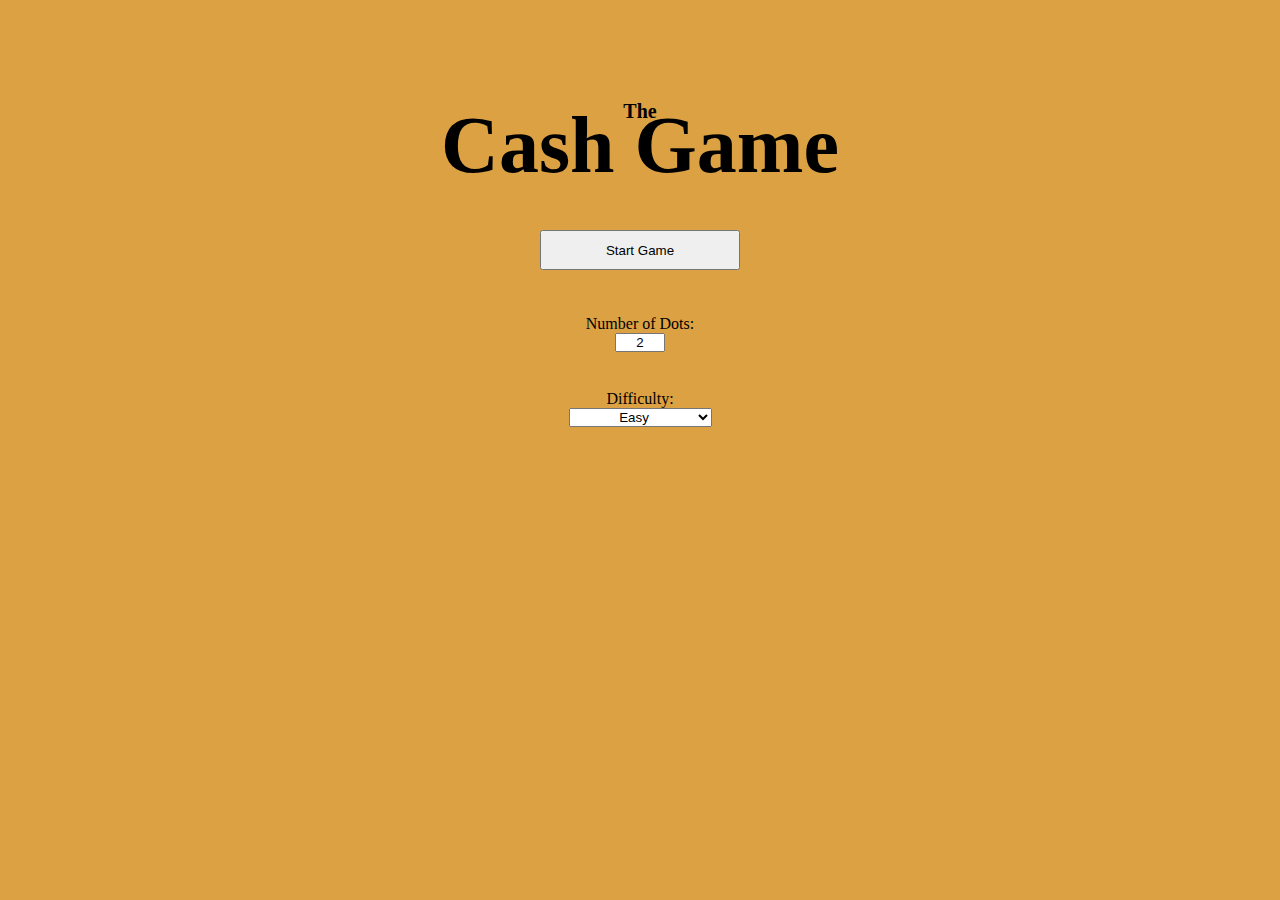
<file: Projects/The-Cash-Game/main.html>
<html>
    <head>
        <link rel="stylesheet" type="text/css" href="style.css">
        <script src="script.js"></script>
        <meta name="viewport" content="width=device-width, initial-scale=1.0, maximum-scale=1.0, user-scalable=0">
    </head>
    <body onload="startApp()">
        
        <div id="wrapper">
            <div id="menu-screen">
                <div id="title">
                    <div id="title-top">The</div>
                    <div id="title-bottom">Cash Game</div> 
                </div>
                <button id="start-button" onclick="startGameFromMenu()">Start Game</button>
                <div id="number-of-dots-selector-box">
                    Number of Dots:</br>
                    <input id="number-of-dots-selector" type="number" name="num_of_dots" min="2" max="10" value="2">
                </div>
                <div id="difficulty-selector-box">
                    Difficulty:</br>
                    <select id="difficulty-selector">
                        <option value="easy">Easy</option>
                        <option value="medium">Medium</option>
                        <option value="hard">Hard</option>
                        <option value="impossible">Probably Impossible</option>
                    </select>
                </div>
                <!--<button id="example-button" onclick="launchExampleGame()">Play Example Game</button>-->
            </div>
            <div id="game-screen">
                <div id="game-board">
                </div>
                <svg id="connection-svg" height="500px" width="1300px">
                </svg>
            </div>
            <div id="example-game-screen">
                <div class="node" style="left: 350px; top: 400px"><div class="leftHalf"onclick="callTake(1);"></div><div class="rightHalf"  onclick="callGive(1);"></div></div><!--4-->
                <div class="node" style="left: 700px; top: 420px"><div class="leftHalf"onclick="callTake(2);"></div><div class="rightHalf"  onclick="callGive(2);"></div></div><!---2-->
                <div class="node" style="left: 150px; top: 600px"><div class="leftHalf"onclick="callTake(3);"></div><div class="rightHalf"  onclick="callGive(3);"></div></div><!--2-->
                <div class="node" style="left: 150px; top: 900px"><div class="leftHalf"onclick="callTake(4);"></div><div class="rightHalf"  onclick="callGive(4);"></div></div><!--8-->
                <div class="node" style="left: 450px; top: 620px"><div class="leftHalf"onclick="callTake(5);"></div><div class="rightHalf"  onclick="callGive(5);"></div></div><!---1-->
                <div class="node" style="left: 430px; top: 890px"><div class="leftHalf"onclick="callTake(6);"></div><div class="rightHalf"  onclick="callGive(6);"></div></div><!--1-->
                <div class="node" style="left: 750px; top: 800px"><div class="leftHalf"onclick="callTake(7);"></div><div class="rightHalf"  onclick="callGive(7);"></div></div><!--3-->
                <div class="node" style="left: 600px; top: 1030px"><div class="leftHalf"onclick="callTake(8);"></div><div class="rightHalf"  onclick="callGive(8);"></div></div><!---4-->
                <div class="node" style="left: 330px; top: 1200px"><div class="leftHalf"onclick="callTake(9);"></div><div class="rightHalf"  onclick="callGive(9);"></div></div><!---5-->
                <div class="node" style="left: 670px; top: 1300px"><div class="leftHalf" onclick="callTake(10);"></div><div class="rightHalf" onclick="callGive(10);"></div></div><!---2-->
                <div class="node" style="left: 400px; top: 1500px" ><div class="leftHalf" onclick="callTake(11);"></div><div class="rightHalf" onclick="callGive(11);"></div></div><!---3-->
                <svg height="3000px" width="3000px" style="background:#dba143">
                    <polyline points="350, 400 450, 620" style="fill:none;stroke:black;stroke-width:6"></polyline>
                    <polyline points="350, 400 330, 1200" style="fill:none;stroke:black;stroke-width:6"></polyline>
                    <polyline points="700, 420 430, 890" style="fill:none;stroke:black;stroke-width:6"></polyline>
                    <polyline points="700, 420 750, 800" style="fill:none;stroke:black;stroke-width:6"></polyline>

                    <polyline points="430, 890 150, 900" style="fill:none;stroke:black;stroke-width:6"></polyline>
                    <polyline points="150, 900 150, 600" style="fill:none;stroke:black;stroke-width:6"></polyline>
                    <polyline points="150, 600 450, 620" style="fill:none;stroke:black;stroke-width:6"></polyline>
                    <polyline points="450, 620 750, 800" style="fill:none;stroke:black;stroke-width:6"></polyline>

                    <polyline points="430, 890 600, 1030" style="fill:none;stroke:black;stroke-width:6"></polyline>
                    <polyline points="600, 1030 400, 1500" style="fill:none;stroke:black;stroke-width:6"></polyline>
                    <polyline points="400, 1500 330, 1200" style="fill:none;stroke:black;stroke-width:6"></polyline>
                    <polyline points="400, 1500 670, 1300" style="fill:none;stroke:black;stroke-width:6"></polyline>
                    <polyline points="670, 1300 750, 800" style="fill:none;stroke:black;stroke-width:6"></polyline>
                </svg>;
                <div id="1" class="value" style="left: 350px; top: 400px" ></div><!--4-->
                <div id="2" class="value" style="left: 700px; top: 420px" ></div><!---2-->
                <div id="3" class="value" style="left: 150px; top: 600px" ></div><!--2-->
                <div id="4" class="value" style="left: 150px; top: 900px" ></div><!--8-->
                <div id="5" class="value" style="left: 450px; top: 620px" ></div><!---1-->
                <div id="6" class="value" style="left: 430px; top: 890px" ></div><!--1-->
                <div id="7" class="value" style="left: 750px; top: 800px" ></div><!--3-->
                <div id="8" class="value" style="left: 600px; top: 1030px" ></div><!---4-->
                <div id="9" class="value" style="left: 330px; top: 1200px" ></div><!---5-->
                <div id="10" class="value" style="left: 670px; top: 1300px" ></div><!---2-->
                <div id="11" class="value" style="left: 400px; top: 1500px" ></div><!---3-->
            </div>
            <div id="victory-screen">
                <div id="victory-text">
                        Congratulations!<br>You achieved victory in <strong id="victory-text-p"></strong> moves! 
                </div>
            </div>
        </div>

    </body>
</html>
</file>
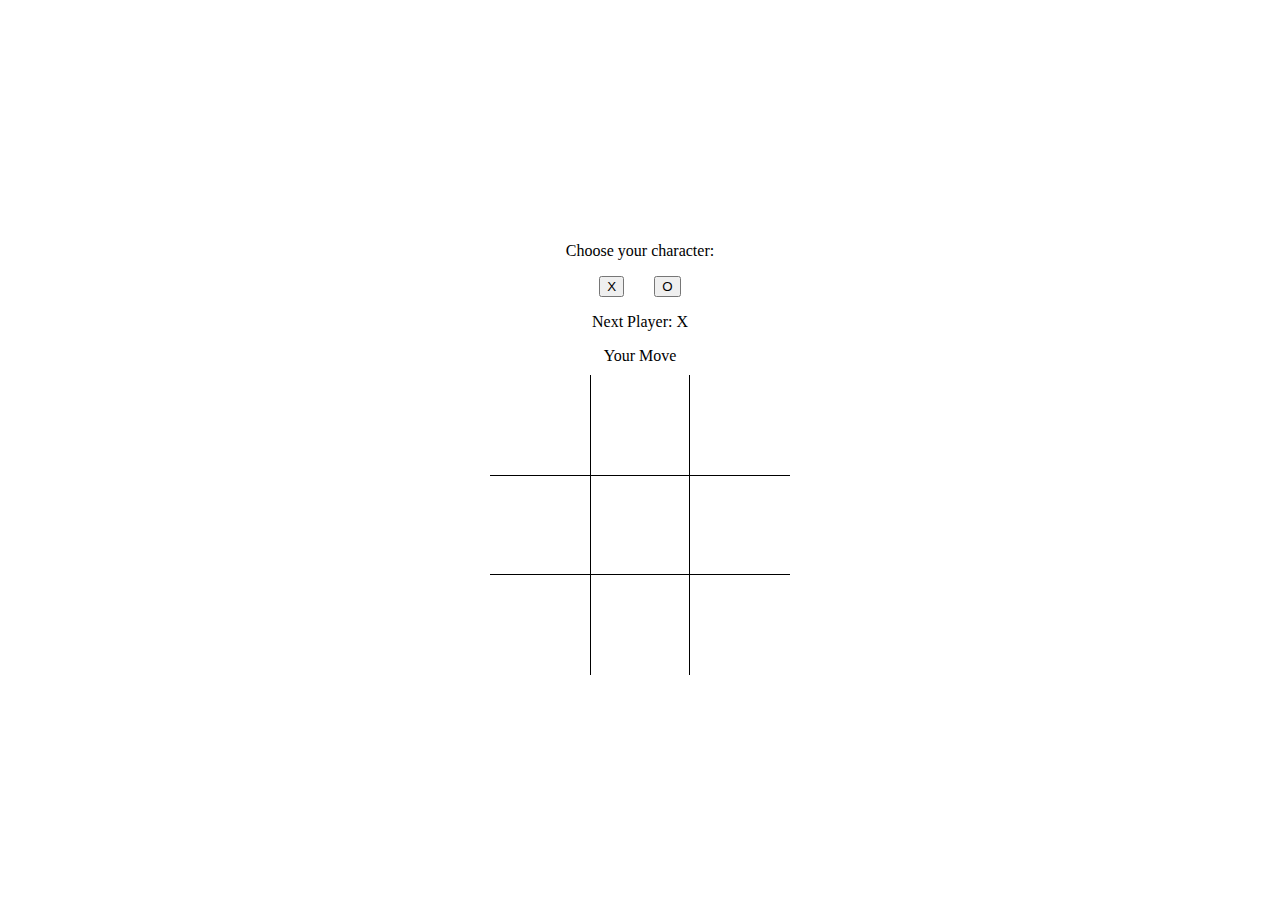
<file: Projects/Tic-Tac-Toe-ML/main.html>
<!DOCTYPE HTML>
<html>
    <head>
      <link rel="stylesheet" type="text/css" href="styles.css">
      <script src="Script.js"></script>
    </head>
    <body>
        <div id="main">
          <div id="menu" class="frame hidden">
            <div class="title">Tic-Tac-Toe</div>
            <div id="options-area">
              <button id="minimax" class="options-button" onclick="start('minimax')">Minimax</button>
              <button id="q-table" class="options-button" onclick="start('q-table')">Q-Table</button>
            </div>
          </div>
          <div id="home" class ="frame">
            <div id="infoArea">
              <div id="q-table-training-area" class="hidden">
                <button id="train" onclick="runTrain()">Train</button>
                <input id="train-times" type="text" placeholder="1" value="1"/>
                <button id="show-q-table" onclick="showQTable()">Show Q-Table</button>
              </div>
              <p>Choose your character:</p>
              <div id="play-selection">
                <button id="play-x" onclick="playX()">X</button>
                <button id="play-o" onclick="playO()">O</button>
              </div>
              <div id="nextTurn">Next Player: X</div>
              <div id="thinking">Your Move</div>
            </div>
            <div id="playArea">
              <div class="square" id="id0" onclick="squareClicked(0)"></div>
              <div class="square" id="id1" onclick="squareClicked(1)"></div>
              <div class="square" id="id2" onclick="squareClicked(2)"></div>
              <div class="square" id="id3" onclick="squareClicked(3)"></div>
              <div class="square" id="id4" onclick="squareClicked(4)"></div>
              <div class="square" id="id5" onclick="squareClicked(5)"></div>
              <div class="square" id="id6" onclick="squareClicked(6)"></div>
              <div class="square" id="id7" onclick="squareClicked(7)"></div>
              <div class="square" id="id8" onclick="squareClicked(8)"></div>
            </div>
          </div>
        </div>
    </body>
</html>
</file>
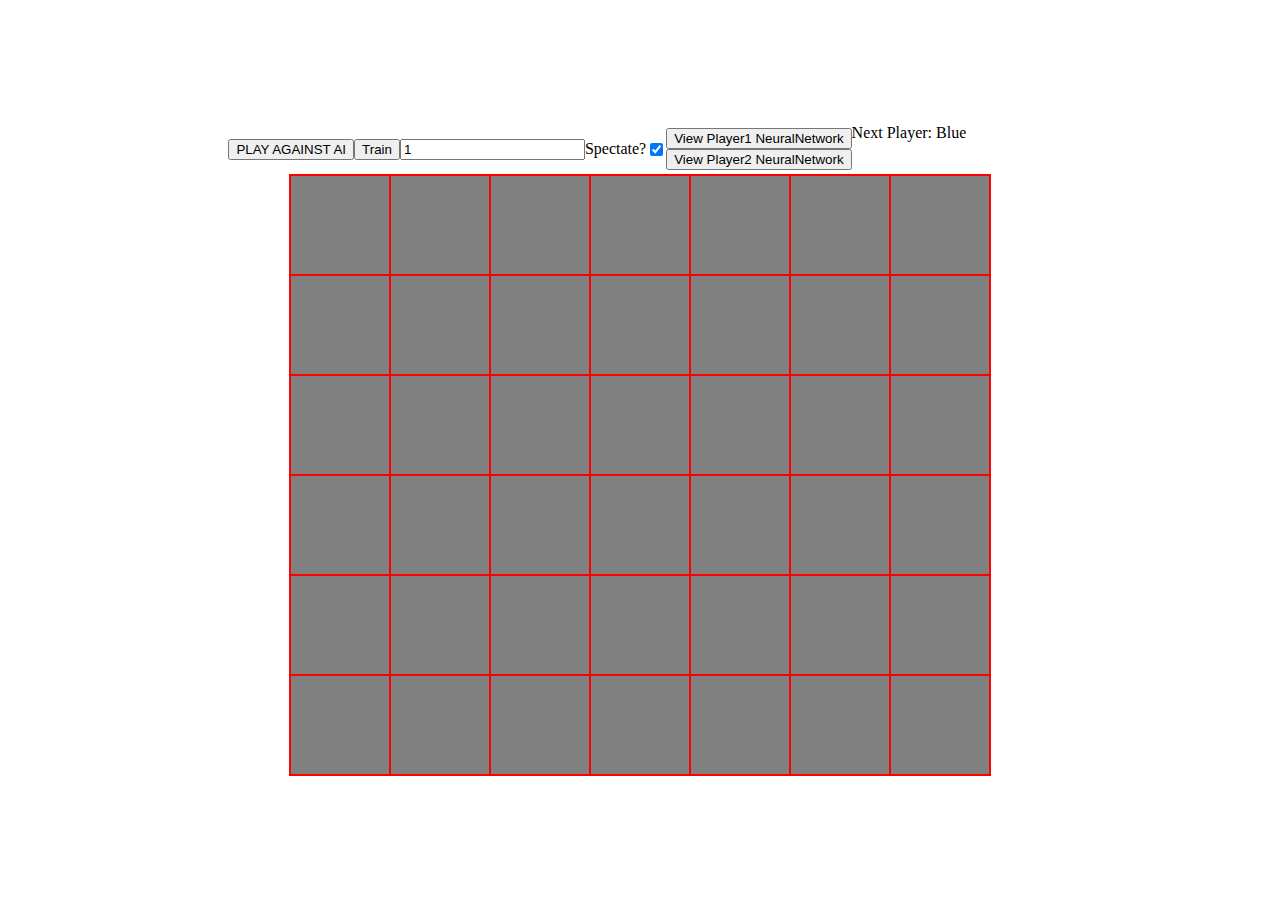
<file: Projects/Connect4-ML/NeuralNetwork/main.html>
<!DOCTYPE HTML>

<html>
    <head>
      <link rel="stylesheet" type="text/css" href="styles.css">

      <script src="NeuralNetwork.js"></script>
      <script src="Matrix.js"></script>
      <script src="AI.js"></script>
      <script src="Script.js"></script>
    </head>
    <body onload="onload()">
        <div id="main">
          <div id="home">
            <div id="infoArea">
              <button onClick="playAgainstAI()">PLAY AGAINST AI</button>
              <button onclick="runTrain()">Train</button>

              <!--<button onclick="makeAIMove(player2)">AI GO</button>-->
              <input id="timesInput" type="text" placeholder="1" value="1"/>
              <label for="view">Spectate?</label>
              <input id="view" type="checkbox" checked/>
              <div id="viewNNButtons">
                <button onclick="viewNN(player1)">View Player1 NeuralNetwork</button>
                <button onclick="viewNN(player2)">View Player2 NeuralNetwork</button>
              </div>
              <div id="nextTurn">Next Player: Blue</div>
            </div>
            <div id="playArea">

            </div>
          </div>
          <div id="viewNN">
            <button onclick="returnToHome()">Back</button>
            <div id="representationOfNN">
            </div>
          </div>
        </div>
    </body>
</html>
</file>
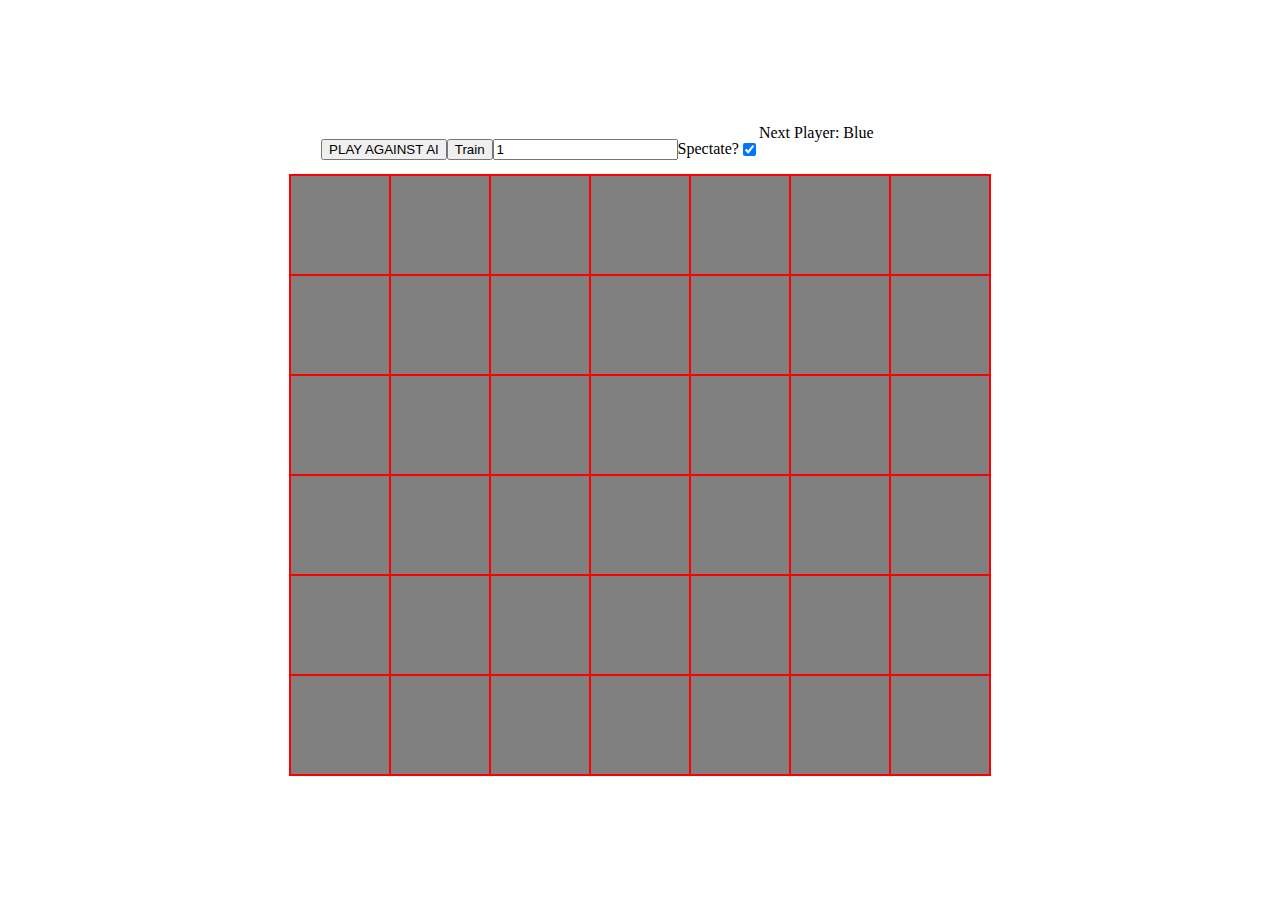
<file: Projects/Connect4-ML/Q-Tables/main.html>
<!DOCTYPE HTML>

<html>
    <head>
      <link rel="stylesheet" type="text/css" href="styles.css">

      <script src="QLearner.js"></script>
      <script src="Matrix.js"></script>
      <script src="AI.js"></script>
    </head>
    <body onload="onload()">
        <div id="main">
          <div id="home">
            <div id="infoArea">
              <button onClick="playAgainstAI()">PLAY AGAINST AI</button>
              <button onclick="runTrain()">Train</button>

              <!--<button onclick="makeAIMove(player2)">AI GO</button>-->
              <input id="timesInput" type="text" placeholder="1" value="1"/>
              <label for="view">Spectate?</label>
              <input id="view" type="checkbox" checked/>

              <div id="nextTurn">Next Player: Blue</div>
            </div>
            <div id="playArea">

            </div>
          </div>
        </div>
    </body>
</html>
</file>
<file: Projects/Connect4-ML/styles.css>
/* MAIN STYLES */
html, body {
    padding: 0;
    margin: 0;
    height: 100%;
    width: 100%;
}

#main {
    position: relative;
    display: flex;
    align-items: center;
    height: 100%;
    width: 100%;
    justify-content: center;
    cursor: pointer;
    flex-direction: column;
}

/* MENU */
#menu {
  position: relative;
  flex-direction: column;
  align-items: center;
  height: 100%;
  width: 100%;
  justify-content: center;
}

.title {
  text-align: center;
  height:115px;
  width: 100%;
  font-size: 69px;
  margin-top: 16px;
  margin-bottom: 16px;
  font-size: 100px;
}

#options-area {
  display:flex;
  flex-direction: column;
  position: relative;
  align-items: center;
  justify-content: center;
}

.options-button {
  margin-bottom:20px;
}

/* FRAMES */

.frame {
    position: relative;
    display: flex;
    flex-direction: column;
    align-items: center;
    height: 100%;
    width: 100%;
    justify-content: center;
    min-width: 500px;
}

/* MINIMAX FRAME */

#infoArea {
  position: relative;
  display: flex;
  flex-direction: column;
  align-items: center;
  justify-content: center;
  width: 701.6px;
}

#info {
  position: relative;
  display: flex;
  flex-direction: row;
  align-items: center;
  justify-content: center;
  width: 701.6px;
}

#buttons {
  position: relative;
  display: flex;
  flex-direction: row;
  align-items: center;
  justify-content: center;
  width: 701.6px;
}

.button {
  margin-right: 20px;
}

#nextTurn {
  height:50px;
  width: 130px;
  color: black;
  display:flex;
  align-items: center;
}

#thinkingArea {
  height:50px;
  width: 100px;
  color: black;
  display:flex;
  align-items: center;
  position:absolute;
  right: 0px;
}

#playArea {
  display: flex;
  height: 600px;
  width: 700px;
  align-items: center;
  flex-direction: column;
  flex-wrap: wrap;
  background: gray;
  font-size:70px;
  justify-content: center;
  border: 0.5px solid red;
  cursor: pointer;
  user-select: none;
}

.square {
  height:100px;
  width:100px;
  box-sizing: border-box;
  border: 0.5px solid red;
}

.highlighted:not(.unhighlighted) {
  background-color: lightGrey;
}

.blue {
  background: #0000ff;
}
.blue.highlighted:not(.unhighlighted) {
  background: #3333ff;
}

.yellow {
  background: #ffff00;
}
.yellow.highlighted:not(.unhighlighted) {
  background: #ffff33;
}

/* Overrides */
.hidden {
  display: none;
}
</file>
<file: Projects/Craps-Simulator/style.css>
html, body 
{
    padding: 0;
    margin: 0;
}
#main 
{
    background: blue;
    height: 100%;
    width: 100%;
}
#boardArea
{
    background: #009933;
    background-image: url("images/CTNew.png");
    background-repeat: no-repeat;
    background-size: 900px 465px;
    position:absolute;
    top: 0px;
    width: 80%;
    height: 80%;
}
.point
{
    height: 50px;
    width: 50px;
    background-image: url("images/point.png");
    background-repeat: no-repeat;
    background-size: 50px 50px;
    position:absolute;
}
#pointOn4
{
    top: 40px;
    left: 249px;
}
#pointOn5
{
    top: 40px;
    left: 328px;
}
#pointOn6
{
    top: 40px;
    left: 407px;
}
#pointOn8
{
    top: 40px;
    left: 486px;
}
#pointOn9
{
    top: 40px;
    left: 565px;
}
#pointOn10
{
    top: 40px;
    left: 644px;
}

.contextMenu
{
    position: absolute;
    height:66px;
    width:200px;
    background: red;
    z-index:2;
}

.contextMenuItem
{
    height:33px;
    width:200px;
    background:purple;
    text-align: center;
    font-size:18px;
    padding: 6px;
    box-sizing: border-box;
    cursor: pointer;
}

.contextMenu:last-child
{
    background:blue;
}

.hidden
{
    display: none;
}









#rollArea
{
    background: red;
    position: absolute;
    right: 0px;
    width: 20%;
    height: 100%;
}
#playerArea
{
    background: yellow;
    position: absolute;
    bottom: 0px;
    width: 80%;
    height: 20%;
}
#logContainer
{
    
    height: 100px;
    width:300px;
    position: relative;
    top:5px;
    left: 10px;
    overflow-y: hidden;
    overflow-x: hidden;
    
}
#logTitle
{
    margin: 0px;
    position: relative;
    left: 10px;
    text-decoration: underline;
    width:200px;
}
#log
{
    height: 100px;
    width: 320px;
    overflow-x: hidden;
    overflow-y: scroll;
    padding-right: 20px;
}
#log > p 
{
    margin: 0px;
}
#playerAreaDevider
{
    height:115px;
    width: 5px;
    background: green;
    position: absolute;
    left: 350px;
    top: 5px;
}
#playerStats
{
    position: absolute;
    left: 350px;
    top: 5px;
    background: purple;
    height:115px;
    width: 400px;

}
#nameTitle, #moneyTitle
{
    text-decoration: underline;
    font-weight: bold;
}
#name
{
    margin-bottom: 5px;
}
#money::before
{
    content: "$";
}
#money
{
    font-size: 30px;
    font-weight: bolder;

}





#rollDiceButton
{
    height: 30px;
    width: 100px;
    position: absolute;
    bottom: 30px;
    left: 50%;
    transform: translate(-50%);
}
#rollHistoryContainer
{
    height:550px;
    width:150px;
    position: absolute;
    left: 50%;
    transform: translate(-50%);
    overflow-y: hidden;
    overflow-x: hidden;
}
#rollHistoryContainer > h2 
{
    margin: 5px;
    text-align: center;
}
#rollHistory
{
    background: orange;
    height: 510px;
    width: 170px;
    overflow-x: hidden;
    overflow-y: scroll;
    padding-right: 20px;
    position: relative;
}
.rollHistoryItem
{
    display: inline-block;
    height: 50px;
}
.rollHistoryItem > div
{
    display: inline-block;
    height: 40px;
    width: 40px;
    margin: 5px;
    background-repeat: no-repeat;
    background-size: 40px 40px;
}
.rollHistoryItem > h1
{
    display: inline-block;
    height: 40px;
    width: 40px;
    margin: 5px;
    text-align: center;
    position: relative;
    top: -16px;
}








/* Bet Button Areas */
#placeBet4
{
    height:79px;
    width: 77px;
    position: absolute;
    top: 53px;
    left: 237px;
    background:blue;
    opacity: 0.3;
}
#placeBet5
{
    height:79px;
    width: 77px;
    position: absolute;
    top: 53px;
    left: 316px;
    background:blue;
    opacity: 0.3;
}
#placeBet6
{
    height:79px;
    width: 77px;
    position: absolute;
    top: 53px;
    left: 395px;
    background:blue;
    opacity: 0.3;
}
#placeBet8
{
    height:79px;
    width: 77px;
    position: absolute;
    top: 53px;
    left: 474px;
    background:blue;
    opacity: 0.3;
}
#placeBet9
{
    height:79px;
    width: 77px;
    position: absolute;
    top: 53px;
    left: 553px;
    background:blue;
    opacity: 0.3;
}
#placeBet10
{
    height:79px;
    width: 77px;
    position: absolute;
    top: 53px;
    left: 632px;
    background:blue;
    opacity: 0.3;
}
#passLineBottom
{
    height: 47px;
    width: 478px;
    position: absolute;
    top: 357px;
    left: 316px;
    background:blue;
    opacity: 0.3;
}
#passLineSide
{
    height: 233px;
    width: 46px;
    position: absolute;
    top: 78px;
    left: 840px;
    background:blue;
    opacity: 0.3;
}
#fieldBet
{
    height: 77px;
    width: 393px;
    position:absolute;
    top: 226px;
    left: 317px;
    background:blue;
    opacity: 0.3;
}


.chips
{
    height: 40px;
    width: 40px;
    background-image: url("images/chip.png");
    border-radius: 50%;
    display: inline-block;
    position: absolute;
}
</file>
<file: Projects/FlopAI/styles/mainStyles.css>
html, body
{
    padding: 0;
    margin: 0;
    height: 100%;
    width: 100%;
}

#main
{
    position: relative;
    display: flex;
    align-items: center;
    background: gray;
    height: 100%;
    width: 100%;
    justify-content: center;
    min-width: 500px;
    cursor: pointer;
}

#title
{
  text-align: center;
  height:115px;
  width: 100%;
  color: gold;
  font-size: 69px;
  margin-top: 16px;
  margin-bottom: 16px;
  font-size: 100px;
}

#levelArea {
  height: 270px;
  width: 500px;
  display: flex;
  align-items: center;
  flex-direction: row;
}

.levelPaneArea{
  position: relative;
  height: 270px;
  width: 270px;
  overflow: hidden;
}

.arrowsArea {
  height: 270px;
  width: 115px;
  background: grey;
  display: flex;
  align-items: center;
  justify-content: center;
  flex-direction: row;
}

.block
{
  display: flex;
  position: absolute;
  height: 50px;
  width: 50px;
  border: 1px solid gray;
  box-sizing: border-box;
  z-index: 10;
  background-color: purple;
}

.editing > .block:hover {
  opacity: 0.75;
}

.placingPlayer > .block:hover{
  background-color: red;
}

.placingGoal > .block:hover{
  background-color: black;
}



#home
{
  display: flex;
  height: 500px;
  width: 500px;
  align-items: center;
  flex-direction: column;
}

#board
{

}

#playArea {
  display: block;
  position: relative;
  background: black;
  height:500px;
  width: 500px;
  background-color: yellow;
  border: 1px solid gold;
  margin-left: 250px;
}

#sidebar {
  position: absolute;
  left: -1px;
  top: 0px;
  width: 250px;
  height: 500px;
  border: 1px solid gold;
  background: green;
  color: gold;
  font-size: 45px;
}

#infoArea {
  font-size: 20px;
  padding: 0px 20px;
  margin-bottom:30px;
}

#infoArea p {
  margin: 0px;
}

#victory
{
  display: flex;
  width: 500px;
  align-items: center;
  flex-direction: column;
  font-size: 30px;
  justify-content: center;
}

#victory > h1 {
  margin: -10px 0px 20px 0px;
}

#welcome
{
  display: flex;
  height: 500px;
  width: 500px;
  align-items: center;
  flex-direction: column;
}

.frame
{
  display: block;
  position: relative;
  color: gold;
  height:500px;
}

#moveNum, #victoryMoveNum {
  text-align: center;
}

.level
{
  color: gold;
  font-size: 30px;
  height: 54px;
  width: 270px;
  margin: 0px;
  text-align: center;
  line-height: 54px;
  overflow-y: hidden;
  overflow-x: hidden;
}

.level:hover
{
  font-size: 35px;
}

.welcomeOption {
  color: gold;
  font-size: 30px;
  height: 54px;
  width: 500px;
  margin: 0px 0px 2px 0px;
  text-align: center;
  line-height: 54px;
}

.welcomeOption:hover {
  font-size: 40px;
}

#sessionName {
  color: gold;
  font-size: 30px;
  height: 54px;
  width: 500px;
  margin: 0px 0px 0px 0px;
  text-align: center;
  line-height: 54px;
  position: absolute;
  bottom:0px;
}

.back {
  color: gold;
  font-size: 30px;
  height: 55px;
  width: 100%;
  margin: 0px 0px 0px 0px;
  text-align: center;
  line-height: 54px;
  position: absolute;
  bottom: 20px;
}
.back:hover {
  font-size: 40px;
}

#editDone {
  color: gold;
  font-size: 25px;
  height: 54px;
  width: 100%;
  margin: 0px 0px 0px 0px;
  text-align: center;
  line-height: 54px;
  position: absolute;
  bottom: 70px;
}
#editDone:hover {
  font-size: 30px;
}

.editButtons{
  color: gold;
  font-size: 25px;
  width: 100%;
  margin: 0px 0px 0px 0px;
  text-align: center;
  line-height: 46px;
  position: relative;
}

.editButtons:hover {
  font-size: 30px;
}

#play {
    font-size: 40px;
}

#play:hover {
  font-size: 50px;
}

.disabledPlay {
  font-size: 30px !important;
  color: #c1a3009e !important;
}

.hidden {
  display: none !important;
}

@keyframes pulse {
  from { transform: scale(1); }
  50% { transform: scale(1.25); }
  to { transform: scale(1); }
}

.pulse {
  animation-name: pulse;
  animation-duration: 2s;
  animation-iteration-count: infinite;
}

.arrow-left {
  width: 0px;
  height: 0px;
  border-top: 15px solid transparent;
  border-bottom: 15px solid transparent;
  border-right: 15px solid gold;
  margin-left:10px;
}
.arrow-left:hover {
  border-top: 20px solid transparent;
  border-bottom: 20px solid transparent;
  border-right: 20px solid gold;
}

.arrow-left.disabled {
  border-top: 15px solid transparent;
  border-bottom: 15px solid transparent;
  border-right: 15px solid #c1a3009e;
  margin-left:10px;
}

.arrow-right {
    width: 0px;
    height: 0px;
    border-top: 15px solid transparent;
    border-bottom: 15px solid transparent;
    border-left: 15px solid gold;
    margin-right:10px;
}
.arrow-right:hover {
  border-top: 20px solid transparent;
  border-bottom: 20px solid transparent;
  border-left: 20px solid gold;
}

.arrow-right.disabled {
  border-top: 15px solid transparent;
  border-bottom: 15px solid transparent;
  border-left: 15px solid #c1a3009e;
  margin-right:10px;
}

.arrow-left-big {
  width: 0px;
  height: 0px;
  border-top: 25px solid transparent;
  border-bottom: 25px solid transparent;
  border-right: 25px solid gold;
}
.arrow-left-big:hover {
  border-top: 30px solid transparent;
  border-bottom: 30px solid transparent;
  border-right: 30px solid gold;
}

.arrow-left-big.disabled {
  border-top: 25px solid transparent;
  border-bottom: 25px solid transparent;
  border-right: 25px solid #c1a3009e;
}

.arrow-right-big {
  width: 0px;
  height: 0px;
  border-top: 25px solid transparent;
  border-bottom: 25px solid transparent;
  border-left: 25px solid gold;
}

.arrow-right-big:hover {
  border-top: 30px solid transparent;
  border-bottom: 30px solid transparent;
  border-left: 30px solid gold;
}

.arrow-right-big.disabled {
  border-top: 25px solid transparent;
  border-bottom: 25px solid transparent;
  border-left: 25px solid #c1a3009e;
}

.levelPane {
  position: absolute;
  left: 0px;
  transition: left 1s;
  display: flex;
  align-items: center;
  flex-direction: column;
  height: 270px;
  width: 270px;
}

.paneLeft {
  position: absolute;
  transition: left 1s;
  left: -270px !important;
}

.paneRight {
  position: absolute;
  transition: left 1s;
  left: 270px !important;
}

.flash:not(.player):not(.playerSecond) {
  animation: flash 1s 1 none;
}

@keyframes flash {
  0% {
    background-color: #00dd00;
  }
  70% {
    background-color: #00dd00;
  }
  100% {
    background-color: #44dd44;
  }
}

.regular
{
  background-color: lightgray;
}

.dead
{
  background-color: gray;
}

.highlighted {
  background-color: #77ff77;
}

.goal
{
  background-color: black !important;
}

.player {
  background-color: red !important;
  transition: box-shadow 2s;
}

.playerSecond {
  background-color: red !important;
}

.glow {
  animation: glow 0.3s 1 none;
  z-index: 20;
}

@keyframes glow {
  0% {
    box-shadow: 0px 0px 0px 0px gold;
  }
  75% {
    box-shadow: 0px 0px 20px 20px gold;
  }
  100% {
    box-shadow: 0px 0px 0px 0px gold;
  }
}
</file>
<file: Projects/M-Beer/styles.css>
html, body
{
    padding: 0;
    margin: 0;
    height: 100%;
    width: 100%;
}
#main
{
    position: relative;
    display: flex;
    align-items: center;
    height: 100%;
    width: 100%;
    justify-content: center;
    min-width: 500px;
    cursor: pointer;
    flex-direction: column;
}

#playArea {
  display: flex;
  height: 118px;
  width: 1000px;
  align-items: center;
  flex-direction: column;
  background: gray;
  font-size:70px;
  justify-content: center;
  display:none;
}

#titleBar {
  display: flex;
  height: 38px;
  width: 1000px;
  align-items: center;
  flex-direction: row;
  background: gray;
  font-size:70px;
  justify-content: center;
  border: 1px solid black;
  border-right: 0px;

}

#board {
  display: flex;
  height: 79px;
  width: 1000px;
  align-items: center;
  flex-direction: row;
  background: gray;
  font-size:70px;
  justify-content: center;
  border: 1px solid black;
  border-top: 0px;
  border-right: 0px;
}

.title {
  display: flex;
  height: 38px;
  width: 99px;
  align-items: center;
  flex-direction: column;
  background: red;
  font-size: 34px;
  border-right: 1px solid black;
}

.display {
  display: flex;
  height: 79px;
  width: 99px;
  align-items: center;
  flex-direction: column;
  background: yellow;
  font-size:30px;
  border-right: 1px solid black;
}

.hidden {
  color: gray;
  background: gray;
}

#console {
  display:flex;
  flex-direction: row;
  margin-bottom:10px;
}

#reset {
  margin-left:10px;
}

#infoBox {
  display: flex;
  flex-direction: row;
  flex-wrap: wrap;
  height:500px;
  width:500px;
  background:#7f8000;
}


.square {
  position:relative;
  height:50px;
  width:50px;
  background:#7f8000;
}

.triangle-bottom {
  position:absolute;
  top:37.5px;
  left:12.5px;
  width: 0;
  height: 0;
  border-left: 12.5px solid transparent;
  border-right: 12.5px solid transparent;
  z-index: 1;
}

.triangle-top {
  position:absolute;
  left:12.5px;
  width: 0;
  height: 0;
  border-left: 12.5px solid transparent;
  border-right: 12.5px solid transparent;
  z-index: 1;
}

.triangle-right {
  position:absolute;
  left: 37.5px;
  top:12.5px;
  width: 0;
  height: 0;
  border-top: 12.5px solid transparent;
  border-bottom: 12.5px solid transparent;
  z-index: 1;
}

.triangle-left {
  position:absolute;
  top:12.5px;
  width: 0;
  height: 0;
  border-top: 12.5px solid transparent;
  border-bottom: 12.5px solid transparent;
  z-index: 1;
}

.arrow {
  display: flex;
  position: absolute;
  height: 100%;
  width: 100%;
  align-items: center;
  justify-content:center;
  z-index: 0;
}
</file>
<file: Projects/Squash-Scorekeeper/style.css>
html,body {
    margin: 0;
    font-family: "Courier New", Courier, monospace;
}
body
{
    display:flex;
    justify-content: center;
    align-items: center;
}
#mainWrapper
{
    display:flex;
    justify-content: center;
    align-items: center;
}
#s8PhoneScreen
{
    display:flex;
    justify-content: center;
    align-items: center;
    /* height:2960px;
    width:1440px; */
    height: 740px;
    width:360px;
}

#runningGameScreen
{
    background: darkslategrey;
    opacity: 1;
    height:100%;
    width:100%;
    text-align: center;
}

#exit
{
    display: none;
    position: absolute;
    top: 15px;
    left: 20px;
    height: 40px;
    width: 40px;
    font-size: 20px;
    color: white;
}

#settings
{
    display: none;
    position: absolute;
    top: 42px;
    left: 20px;
    height: 40px;
    width: 40px;
    font-size: 20px;
    color: white;
}

#gameNum
{
    position: absolute;
    top: 10px;
    left: calc(180px - 50px);
    height: 25px;
    width: 100px;
    font-size: 25px;
    text-align: center;
    color: white;
}
#matchScore
{
    position: absolute;
    top: 40px;
    left: calc(180px - 60px);
    height: 25px;
    width: 120px;
    font-size: 30px;
    color: white;
    text-align: center;
}

#clockAreaCover
{
    position: absolute;
    top:0px;
    right: 0px;
    height:80px;
    width:90px;
    z-index:4;
}

#matchTimeLabel
{
    position: absolute;
    top: 5px;
    right: 5px;
    height: 15px;
    width: 80px;
    font-size: 12px;
    color: orange;
}

#matchTime
{
    position: absolute;
    top: 20px;
    right: 5px;
    height: 38px;
    width: 80px;
    font-size: 20px;
    color: white;
}

#GameTimeLabel
{
    position: absolute;
    top: 42px;
    right: 5px;
    height: 15px;
    width: 80px;
    font-size: 12px;
    color: orange;
}

#gameTime
{
    position: absolute;
    top: 55px;
    right: 5px;
    height: 38px;
    width: 80px;
    font-size: 20px;
    color: white;
}

#divider
{
    position: absolute;
    top: 80px;
    left:5px;
    border: 1px black solid;
    height: 0px;
    width: 350px;
}

.name
{
    display: flex;
    justify-content: center;
    align-items: center;
    height: 30px;
    width: 120px;
    border-radius: 5px;
    color: White;
    font-size: 23px;
    text-align: left;
    padding:5px;
    box-sizing: border-box;
}

#player1Side .name
{
    position: absolute;
    top: 100px;
    left: 10px;
    background: red;
}

#player2Side .name
{
    position: absolute;
    top: 100px;
    right: 10px;
    background: blue;
}

.score
{
    height: 120px;
    width: 120px;
    background: green;
    border-radius: 15px;
    display: flex;
    justify-content: center;
    align-items: center;
    padding:5px;
    box-sizing: border-box;
    font-size: 80px;
    color:white;
}

#player1Side .score
{
    position: absolute;
    top: 145px;
    left: 10px;
}

#player2Side .score
{
    position: absolute;
    top: 145px;
    right: 10px;
}

.letCall
{
    height: 40px;
    width: 120px;
    background: rgb(214, 0, 0);
    border: 4px red solid;
    border-radius: 5px;
    display: flex;
    justify-content: center;
    align-items: center;
    padding:5px;
    box-sizing: border-box;
    font-size: 21px;
    color:white;
}

#player1Side .letCall
{
    position: absolute;
    top: 295px;
    left: 10px;
}

#player2Side .letCall
{
    position: absolute;
    top: 295px;
    right: 10px;
}

.other
{
    height: 40px;
    width: 120px;
    background: silver;
    border: 4px gray solid;
    border-radius: 5px;
    display: flex;
    justify-content: center;
    align-items: center;
    padding:5px;
    box-sizing: border-box;
    font-size: 25px;
    color:white;
}

#player1Side .other
{
    position: absolute;
    top: 355px;
    left: 10px;
}

#player2Side .other
{
    position: absolute;
    top: 355px;
    right: 10px;
}

.serveIndicator
{
    height: 120px;
    width: 120px;
    background: black;
    border-radius: 90px;
    display: flex;
    justify-content: center;
    align-items: center;
    padding:5px;
    box-sizing: border-box;
}
.serveIndicator .left-dot
{
    position: relative;
    top: -30px;
    left:-12px;
    height: 10px;
    width: 10px;
    background: yellow;
    border-radius: 90px;
    box-sizing: border-box;

}
.serveIndicator .right-dot
{
    position: relative;
    top: -30px;
    left:-3px;
    height: 10px;
    width: 10px;
    background: yellow;
    border-radius: 90px;
    box-sizing: border-box;

}

.serveIndicator .side
{
    transform: translate(-50%, -50%);
    font-size: 50px;
    color:white;
    position: absolute;
    left: 50%;
    top: 50%;
}

#player1Side .serveIndicator
{
    position: absolute;
    top: 410px;
    left: 10px;
    display: none;
}

#player2Side .serveIndicator
{
    position: absolute;
    top: 410px;
    right: 10px;
    
}

#speechRecognitionBox
{
    position: absolute;
    top: 540px;
    left: 10px;
    height:20px;
    width:340px;
    background:gray;
    border: 3px darkgray solid;
    color: purple;
}

#undoBox
{
    position: absolute;
    top: 570px;
    left: 10px;
    display: flex;
    justify-content: center;
    align-items: center;
    height:30px;
    width:340px;
    background:rgb(209, 209, 209);
    border: 3px rgb(255, 255, 255) solid;
    opacity: 0.5;
}
#undoText
{
    font-size: 25px;
    font-weight:300;
    position: absolute;
    top: 570px;
    left: 155px;
    width: 50px;
    display: flex;
    justify-content: center;
    align-items: center;
    height:30px;
    color: black;
    z-index:2;
}










.my-bitmoji-stickerpicker-icon-target
{
    position:absolute;
    top:15px;
    left:15px;
}


















#endMarker
{
    position: absolute;
    top: 612px;
    height:5px;
    width:360px;
    background: yellow;
}
</file>
<file: Projects/The-Cash-Game/style.css>
html, body, #wrapper
{
    height: 100%;
    width: 100%;
    margin: 0;
    padding: 0;
}
/* Samsung S8 => PIXELS = 1440 x 2960, VIEWPORT = 360 x 740 */
/* Menu Screen */
#menu-screen
{
    background-color: #dba143;
    height: 100%;
    width: 100%;
    overflow:auto;
}
#title
{
    position: absolute;
    left: 50%;
    top: 200px;
    transform: translate(-50%, -50%);             
    height:200px;
    width: 740px;
    color: black;
    font-weight: 600;
    text-align: center;
    vertical-align: middle;
}
#title-top
{
    position: absolute;
    top: 0;
    left: 0;
    font-family: 'Times New Roman';
    font-size: 20px;
    height:30px;
    width: 740px;       
}
#title-bottom
{
    position: absolute;
    top:0px;
    height:200px;
    width: 740px;
    font-size: 80px;
    font-family: 'Brush Script MT', 'Brush Script Std', cursive;   
}
#start-button
{
    height:40px;
    width:200px;
    position: absolute;
    left: 50%;
    top: 250px;
    transform: translate(-50%, -50%);
}
#example-button
{
    height:30px;
    width:200px;
    position: absolute;
    left: 50%;
    top: 500px;
    transform: translate(-50%, -50%);
}
#number-of-dots-selector-box
{
    height:20px;
    width:200px;
    text-align: center;
    position: absolute;
    left: 50%;
    top: 325px;
    transform: translate(-50%, -50%);
}
#number-of-dots-selector-box #number-of-dots-selector
{
    width: 50px;
    padding: 0px 0px 0px 15px;
    text-align: center;
    text-align-last: center;
}
#difficulty-selector-box
{
    height:20px;
    width:150px;
    text-align: center;
    text-align-last: center;
    position: absolute;
    left: 50%;
    top: 400px;
    transform: translate(-50%, -50%);
}

/* Game Screen */
#game-screen
{
    background-color: #dba143;
    height: 100%;
    width: 100%;
    display: none;
}
#game-board
{
    position: absolute;
    height:500px;
    width: 1300px;
}
#connection-svg
{
    position: absolute;
    height:500px;
    width: 1300px;
}
#connection-svg > polyline
{
    transform: translate(50px, 50px);
    z-index:19;
}

/* Example Game */
#example-game-screen
{
    background-color: #dba143;
    height: 100%;
    width: 100%;
    display: none;
}

.node
{
    height:100px;
    width: 100px;
    background-color: red;
    border: black 5px solid;
    border-radius: 100px;
    position:absolute;
    box-sizing: border-box;
    z-index:20;
}
.leftHalf
{
    height: 90px;
    width: 45px;
    position:absolute;
    transform:translate(0, 0);
    border-top-left-radius: 50px;
    border-bottom-left-radius: 50px;
    background: rgba(255, 115, 0, 0.7);
    box-sizing: border-box;
}
.rightHalf
{
    height: 90px;
    width: 45px;
    position:absolute;
    transform:translate(+45px, 0);
    border-top-right-radius: 50px;
    border-bottom-right-radius: 50px;
    background: rgba(255, 0, 0, 0.781);
    box-sizing: border-box;
}
.value
{
    position:absolute;
    z-index: 21;
    font-size: 60px;
    font-family: 'Courier New', Courier, monospace;
    font-weight: bolder;
    pointer-events: none;
    margin:0;
    text-align: center;
    width: 90px;
    transform: translate(0px, 12px);
}


/* Victory Screen */
#victory-screen
{
    background-color: #dba143;
    height: 100%;
    width: 100%;
    display: none;
}

#victory-text
{
    position: absolute;
    left: 50%;
    top: 300px;
    transform: translate(-50%, -50%);             
    height:200px;
    width: 1000px;
    color: black;
    font-size: 65px;
    font-weight: 600;
    text-align: center;
    vertical-align: middle;
}
#victory-text-p
{
    color: red;
    font-weight: bolder;
}
</file>
<file: Projects/Tic-Tac-Toe-ML/styles.css>
html, body {
    padding: 0;
    margin: 0;
    height: 100%;
    width: 100%;
}

#main {
    position: relative;
    display: flex;
    align-items: center;
    height: 100%;
    width: 100%;
    justify-content: center;
    cursor: pointer;
    flex-direction: column;
}
/*

#home {
    position: relative;
    display: flex;
    flex-direction: column;
    align-items: center;
    height: 100%;
    width: 100%;
    justify-content: center;
    min-width: 500px;
}
*/
/* FRAMES */

.frame {
  position: relative;
  display: flex;
  flex-direction: column;
  align-items: center;
  height: 100%;
  width: 100%;
  justify-content: center;
  min-width: 500px;
  cursor: pointer;
}

.title {
  text-align: center;
  height:115px;
  width: 100%;
  font-size: 69px;
  margin-top: 16px;
  margin-bottom: 16px;
  font-size: 100px;
}

#options-area {
  display:flex;
  flex-direction: column;
  position: relative;
  align-items: center;
  justify-content: center;
}

.options-button {
  margin-bottom:20px;
}

#infoArea {
  position: relative;
  display: flex;
  flex-direction: column;
  align-items: center;
  justify-content: center;
  min-width: 500px;
  margin-bottom:10px;
}

#q-tables-trainingArea {
  position: relative;
  display: flex;
  flex-direction: row;
  align-items: center;
  justify-content: center;
  margin-bottom:10px;
}

#play-selection {
  position: relative;
  display: flex;
  flex-direction: row;
  justify-content: center;
}

#play-x {
  margin-right:30px;
}

#nextTurn {
  height:50px;
  width: 200px;
  color: black;
  display:flex;
  align-items: center;
  justify-content: center;
}

#playArea {
  display: flex;
  height: 300px;
  width: 300px;
  align-items: center;
  flex-direction: row;
  flex-wrap: wrap;
  font-size:70px;
  justify-content: center;
  cursor: pointer;
  user-select: none;
}

.square {
  height:100px;
  width:100px;
  box-sizing: border-box;
  display:flex;
  align-items: center;
  justify-content: center;
}

#id1 {
  border: 1px solid black;
  border-width: 0px 1px 0px 1px;
}
#id5 {
  border: 1px solid black;
  border-width: 1px 0px 1px 0px;
}
#id7 {
  border: 1px solid black;
  border-width: 0px 1px 0px 1px;
}
#id3 {
  border: 1px solid black;
  border-width: 1px 0px 1px 0px;
}
#id4 {
  border: 1px solid black;
  border-width: 1px 1px 1px 1px;
}

/* Overrides */
.hidden {
  display: none;
}
</file>
<file: Projects/Connect4-ML/NeuralNetwork/styles.css>
html, body
{
    padding: 0;
    margin: 0;
    height: 100%;
    width: 100%;
}
#main
{
    position: relative;
    display: flex;
    align-items: center;
    height: 100%;
    width: 100%;
    justify-content: center;
    min-width: 500px;
    cursor: pointer;
    flex-direction: column;
}

#home
{
    position: relative;
    display: flex;
    flex-direction: column;
    align-items: center;
    height: 100%;
    width: 100%;
    justify-content: center;
    min-width: 500px;
}





#viewNN
{
    position: relative;
    display: none;
    align-items: center;
    height: 100%;
    width: 100%;
    justify-content: center;
    min-width: 500px;
    cursor: pointer;
    flex-direction: column;
}

#representationOfNN {
  font-size: 12px;
  overflow-x: auto;
}

#infoArea {
  position: relative;
  display: flex;
  flex-direction: row;
  align-items: center;
  justify-content: center;
  min-width: 500px;
}

#viewNNButtons {
  display: flex;
  flex-direction: column;
  align-items: center;
}

#playArea {
  display: flex;
  height: 600px;
  width: 700px;
  align-items: center;
  flex-direction: row;
  background: gray;
  font-size:70px;
  justify-content: center;
  border: 1px solid red;
  cursor: pointer;
}

#nextTurn {
  height:50px;
  width: 200px;
  color: black;
}

.column {
    height:600px;
    width:100px;
}

.square {
  height:100px;
  width:100px;
  box-sizing: border-box;
  border: 1px solid red;
}

.blue {
  background: blue;
}

.yellow {
  background: yellow;
}
</file>
<file: Projects/Connect4-ML/Q-Tables/styles.css>
html, body
{
    padding: 0;
    margin: 0;
    height: 100%;
    width: 100%;
}
#main
{
    position: relative;
    display: flex;
    align-items: center;
    height: 100%;
    width: 100%;
    justify-content: center;
    min-width: 500px;
    cursor: pointer;
    flex-direction: column;
}

#home
{
    position: relative;
    display: flex;
    flex-direction: column;
    align-items: center;
    height: 100%;
    width: 100%;
    justify-content: center;
    min-width: 500px;
}





#viewNN
{
    position: relative;
    display: none;
    align-items: center;
    height: 100%;
    width: 100%;
    justify-content: center;
    min-width: 500px;
    cursor: pointer;
    flex-direction: column;
}

#representationOfNN {
  font-size: 12px;
  overflow-x: auto;
}

#infoArea {
  position: relative;
  display: flex;
  flex-direction: row;
  align-items: center;
  justify-content: center;
  min-width: 500px;
}

#viewNNButtons {
  display: flex;
  flex-direction: column;
  align-items: center;
}

#playArea {
  display: flex;
  height: 600px;
  width: 700px;
  align-items: center;
  flex-direction: row;
  background: gray;
  font-size:70px;
  justify-content: center;
  border: 1px solid red;
  cursor: pointer;
}

#nextTurn {
  height:50px;
  width: 200px;
  color: black;
}

.column {
    height:600px;
    width:100px;
}

.square {
  height:100px;
  width:100px;
  box-sizing: border-box;
  border: 1px solid red;
}

.blue {
  background: blue;
}

.yellow {
  background: yellow;
}
</file>
